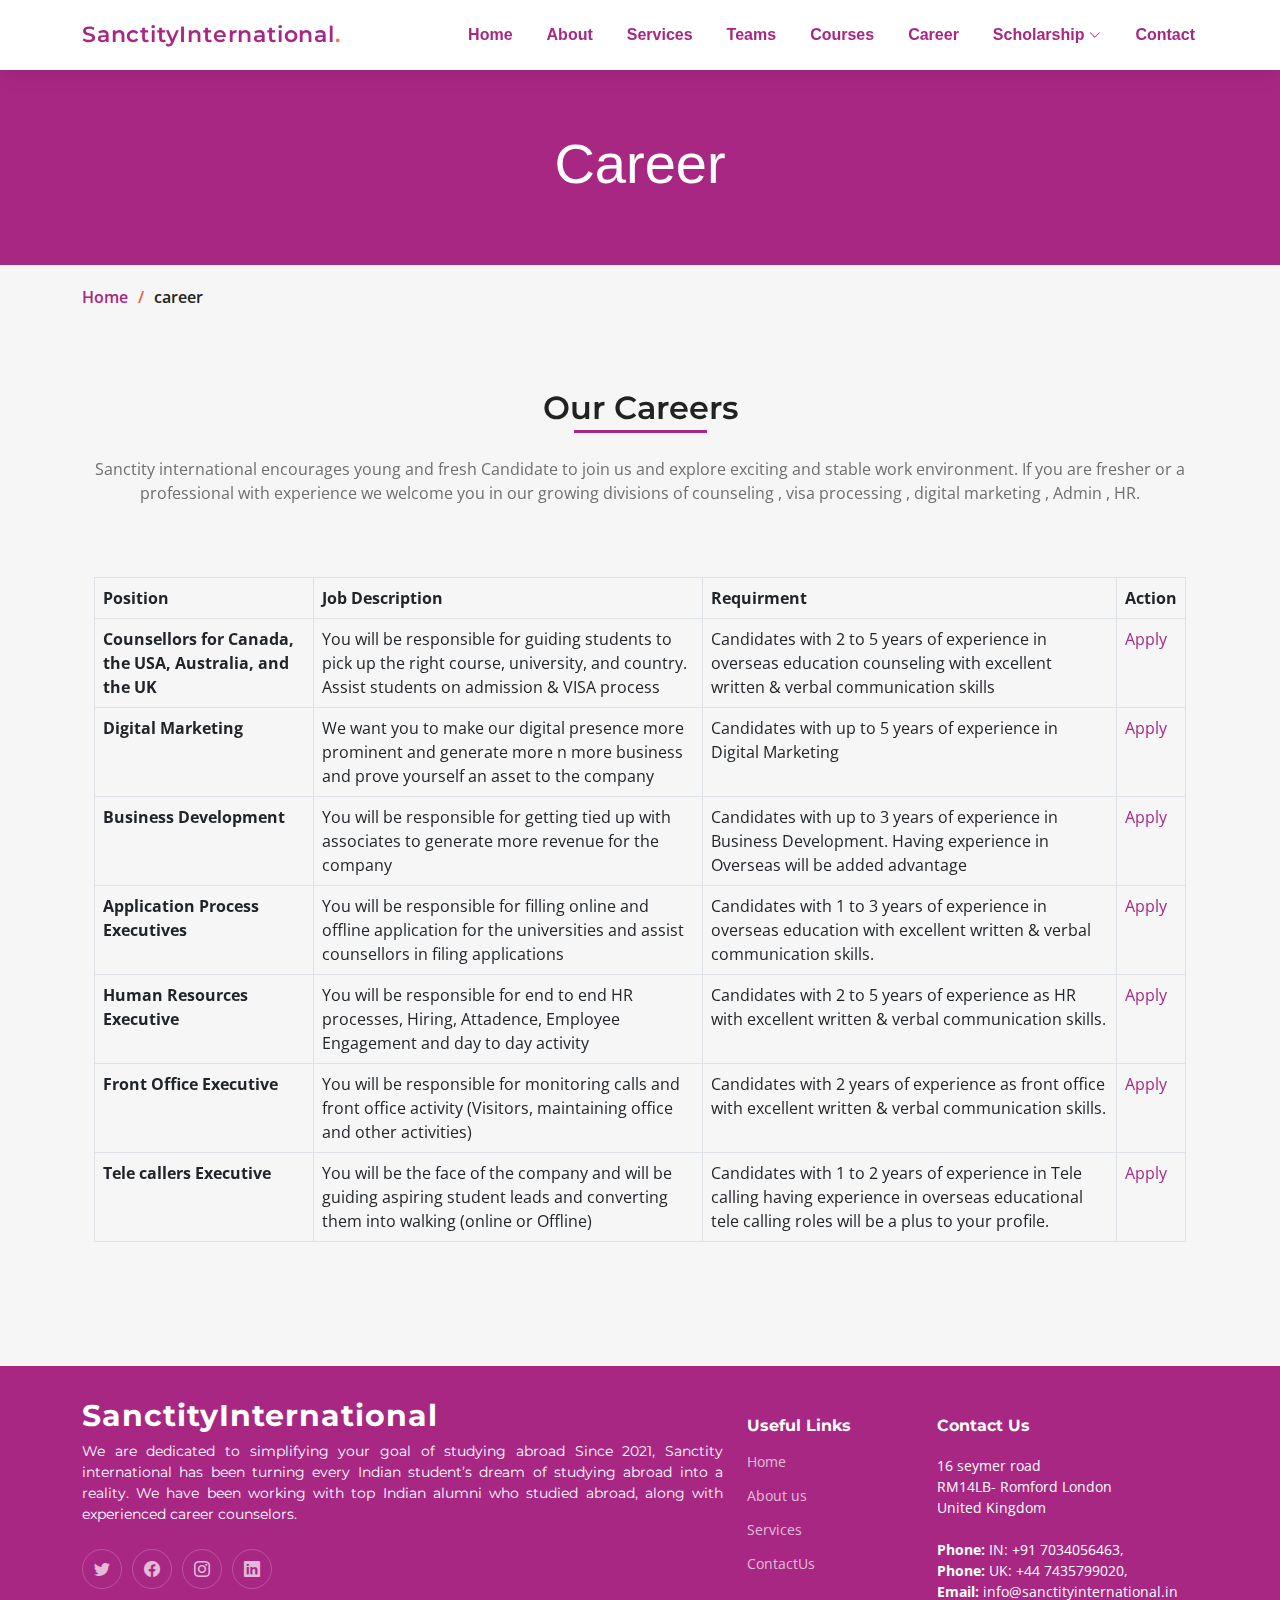
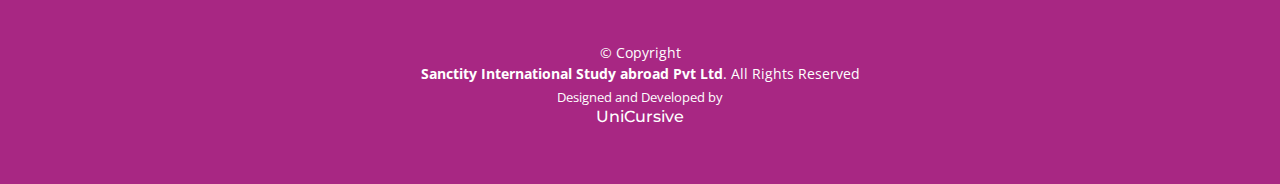
<file: career.html>
<!DOCTYPE html>
<html lang="en">

<head>
  <meta charset="utf-8">
  <meta content="width=device-width, initial-scale=1.0" name="viewport">

  <title>SanctityInternational</title>
  <meta content="" name="description">
  <meta content="" name="keywords">

  <!-- Favicons -->


  <!-- Google Fonts -->
  <link rel="preconnect" href="https://fonts.googleapis.com">
  <link rel="preconnect" href="https://fonts.gstatic.com" crossorigin>
  <link href="https://fonts.googleapis.com/css2?family=Open+Sans:ital,wght@0,300;0,400;0,500;0,600;0,700;1,300;1,400;1,600;1,700&family=Montserrat:ital,wght@0,300;0,400;0,500;0,600;0,700;1,300;1,400;1,500;1,600;1,700&family=Raleway:ital,wght@0,300;0,400;0,500;0,600;0,700;1,300;1,400;1,500;1,600;1,700&display=swap" rel="stylesheet">

  <!-- Vendor CSS Files -->
  <link href="assets/vendor/bootstrap/css/bootstrap.min.css" rel="stylesheet">
  <link href="assets/vendor/bootstrap-icons/bootstrap-icons.css" rel="stylesheet">
  <link href="assets/vendor/aos/aos.css" rel="stylesheet">
  <link href="assets/vendor/glightbox/css/glightbox.min.css" rel="stylesheet">
  <link href="assets/vendor/swiper/swiper-bundle.min.css" rel="stylesheet">

  <!-- Template Main CSS File -->
  <link href="assets/css/main.css" rel="stylesheet">

  <!-- =======================================================
  * Template Name: Impact - v1.1.0
  * Template URL: https://bootstrapmade.com/impact-bootstrap-business-website-template/
  * Author: BootstrapMade.com
  * License: https://bootstrapmade.com/license/
  ======================================================== -->
</head>

<body>

  <header id="header" class="header d-flex align-items-center">

    <div class="container-fluid container-xl d-flex align-items-center justify-content-between">
      <a href="index.html" class="logo d-flex align-items-center">
        <h1>SanctityInternational<span>.</span></h1>
      </a>
      <nav id="navbar" class="navbar">
        <ul>
          <li><a href="index.html#hero">Home</a></li>
          <li><a href="index.html#about">About</a></li>
          <li><a href="index.html#services">Services</a></li>
          <li><a href="index.html#teams">Teams</a></li>
          <li><a href="index.html#courses">Courses</a></li>
          <li><a href="career.html#career">Career</a></li>
          <li class="dropdown"><a href=""><span>Scholarship</span> <i class="bi bi-chevron-down dropdown-indicator"></i></a>
            <ul>
              <li><a href="#">UK</a></li>
               <li><a href="#">Australia</a></li>
               <li><a href="#">Canada</a></li>
            </ul>
          </li>
          <li><a href="index.html#contact">Contact</a></li>
        </ul>
      </nav><!-- .navbar -->

      <i class="mobile-nav-toggle mobile-nav-show bi bi-list"></i>
      <i class="mobile-nav-toggle mobile-nav-hide d-none bi bi-x"></i>
    </div>
  </header>
  <!-- End Header -->

  <main id="main">

    <!-- ======= Breadcrumbs ======= -->
    <div class="breadcrumbs">
      <div class="page-header d-flex align-items-center" style="background-image: url('');">
        <div class="container position-relative">
          <div class="row d-flex justify-content-center">
            <div class="col-lg-6 text-center">
              <h2>Career</h2>
              <!-- <p></p> -->
            </div>
          </div>
        </div>
      </div>
      <nav>
        <div class="container">
          <ol>
            <li><a href="index.html">Home</a></li>
            <li>career</li>
          </ol>
        </div>
      </nav>
    </div><!-- End Breadcrumbs -->
    <section id="career" class="services sections-bg">
        <div class="container" data-aos="fade-up">
          <div class="section-header">
            <h2>Our Careers</h2>
            <p>Sanctity international encourages young and fresh Candidate to join us and explore exciting and stable work environment.
                If you are fresher or a professional with experience we welcome you in our growing divisions of counseling , visa processing , digital marketing , Admin , HR.</p>
          </div>

          
<div class="container table-responsive py-5"> 
    <table class="table table-bordered table-hover">
      <thead class="thead-dark">
        <tr>
          <th scope="col">Position</th>
          <th scope="col">Job Description</th>
          <th scope="col">Requirment</th>
          <th scope="col">Action</th>
        </tr>
      </thead>
      <tbody>
        <tr>
          <th scope="row">Counsellors for Canada, the USA, Australia, and the UK</th>
          <td>You will be responsible for guiding students to pick up the right course, university, and country. Assist students on admission & VISA process </td>
          <td>Candidates with 2 to 5 years of experience in overseas education counseling with excellent written & verbal communication skills</td>
          <td> <a class="cta-btn" href="#">Apply</a></td>
        </tr>
        <tr>
          <th scope="row">Digital Marketing </th>
          <td>We want you to make our digital presence more prominent and generate more n more business and prove yourself an asset to the company </td>
          <td>Candidates with up to 5 years of experience in Digital Marketing</td>
          <td> <a class="cta-btn" href="#">Apply</a></td>
        </tr>
        <tr>
            <th scope="row">Business Development </th>
            <td>You will be responsible for getting tied up with associates to generate more revenue for the company </td>
            <td>Candidates with up to 3 years of experience in Business Development. Having experience in Overseas will be added advantage</td>
            <td> <a class="cta-btn" href="#">Apply</a></td>
          </tr>
        <tr>

          <th scope="row">Application Process Executives </th>
          <td>You will be responsible for filling online and offline application for the universities and assist counsellors in filing applications </td>
          <td>Candidates with 1 to 3 years of experience in overseas education with excellent written & verbal communication skills. </td>
          <td> <a class="cta-btn" href="#">Apply</a></td>
        </tr>
         <tr>
          <th scope="row">Human Resources Executive </th>
          <td>You will be responsible for end to end HR processes, Hiring, Attadence, Employee Engagement and day to day activity</td>
          <td>Candidates with 2 to 5 years of experience as HR with excellent written & verbal communication skills. </td>
          <td> <a class="cta-btn" href="#">Apply</a></td>
        </tr>
        <tr>
          <th scope="row">Front Office Executive </th>
          <td>You will be responsible for monitoring calls and front office activity (Visitors, maintaining office and other activities) </td>
          <td>Candidates with 2 years of experience as front office with excellent written & verbal communication skills. </td>
          <td> <a class="cta-btn" href="#">Apply</a></td>
        </tr>
        <tr>
            <th scope="row">Tele callers Executive </th>
            <td>You will be the face of the company and will be guiding aspiring student leads and converting them into walking (online or Offline) </td>
            <td>Candidates with 1 to 2 years of experience in Tele calling having experience in overseas educational tele calling roles will be a plus to your profile.</td>
            <td> <a class="cta-btn" href="#">Apply</a></td>
          </tr>
      </tbody>
    </table>
    </div>
        </div>
      </section>

  </main><!-- End #main -->

  <!-- ======= Footer ======= -->
  <footer id="footer" class="footer">

    <div class="container">
      <div class="row gy-4">
        <div class="col-lg-7 col-md-12 footer-info">
          <a href="index.html" class="logo d-flex align-items-center">
            <span>SanctityInternational</span>
          </a>
          <p>
            We are dedicated to simplifying your goal of studying abroad Since 2021, Sanctity international 
            has been turning every Indian student’s dream of studying abroad into a reality. We have been working 
            with top Indian alumni who studied abroad, along with experienced career counselors.
          </p>
          <div class="social-links d-flex mt-4">
            <a href="#" class="twitter"><i class="bi bi-twitter"></i></a>
            <a href="https://www.facebook.com/profile.php?id=100086452800144" class="facebook"><i class="bi bi-facebook"></i></a>
            <a href="https://www.instagram.com/sanctity2022/?r=nametag" class="instagram"><i class="bi bi-instagram"></i></a>
            <a href="#" class="linkedin"><i class="bi bi-linkedin"></i></a>
          </div>
        </div>

        <div class="col-lg-2 col-6 footer-links">
          <h4>Useful Links</h4>
          <ul>
            <li><a href="#">Home</a></li>
            <li><a href="#">About us</a></li>
            <li><a href="#">Services</a></li>
            <li><a href="#">ContactUs</a></li>
          </ul>
        </div>

        <div class="col-lg-3 col-md-12 footer-contact text-center text-md-start">
          <h4>Contact Us</h4>
          
            16 seymer road <br>
            RM14LB- Romford London<br>
            United Kingdom <br><br>

            <strong>Phone:</strong> IN: +91 7034056463,</br>
            <strong>Phone:</strong> UK: +44 7435799020,</br>
            <strong>Email:</strong> info@sanctityinternational.in<br>
          </p>

        </div>

      </div>
    </div>

    <div class="container mt-4">
      <div class="copyright">
        &copy; Copyright <br> <strong><span>Sanctity International Study abroad Pvt Ltd</span></strong>. All Rights Reserved
      </div>
      <div class="credits">
        Designed and Developed by <a href="https://unicursive.com/"><h6>UniCursive</h6></a>
      </div>
    </div>

  </footer><!-- End Footer -->
  <a href="#" class="scroll-top d-flex align-items-center justify-content-center"><i class="bi bi-arrow-up-short"></i></a>

  <div id="preloader"></div>

  <!-- Vendor JS Files -->
  <script src="assets/vendor/bootstrap/js/bootstrap.bundle.min.js"></script>
  <script src="assets/vendor/aos/aos.js"></script>
  <script src="assets/vendor/glightbox/js/glightbox.min.js"></script>
  <script src="assets/vendor/purecounter/purecounter_vanilla.js"></script>
  <script src="assets/vendor/swiper/swiper-bundle.min.js"></script>
  <script src="assets/vendor/isotope-layout/isotope.pkgd.min.js"></script>
  <script src="assets/vendor/php-email-form/validate.js"></script>

  <!-- Template Main JS File -->
  <script src="assets/js/main.js"></script>

</body>

</html>
</file>
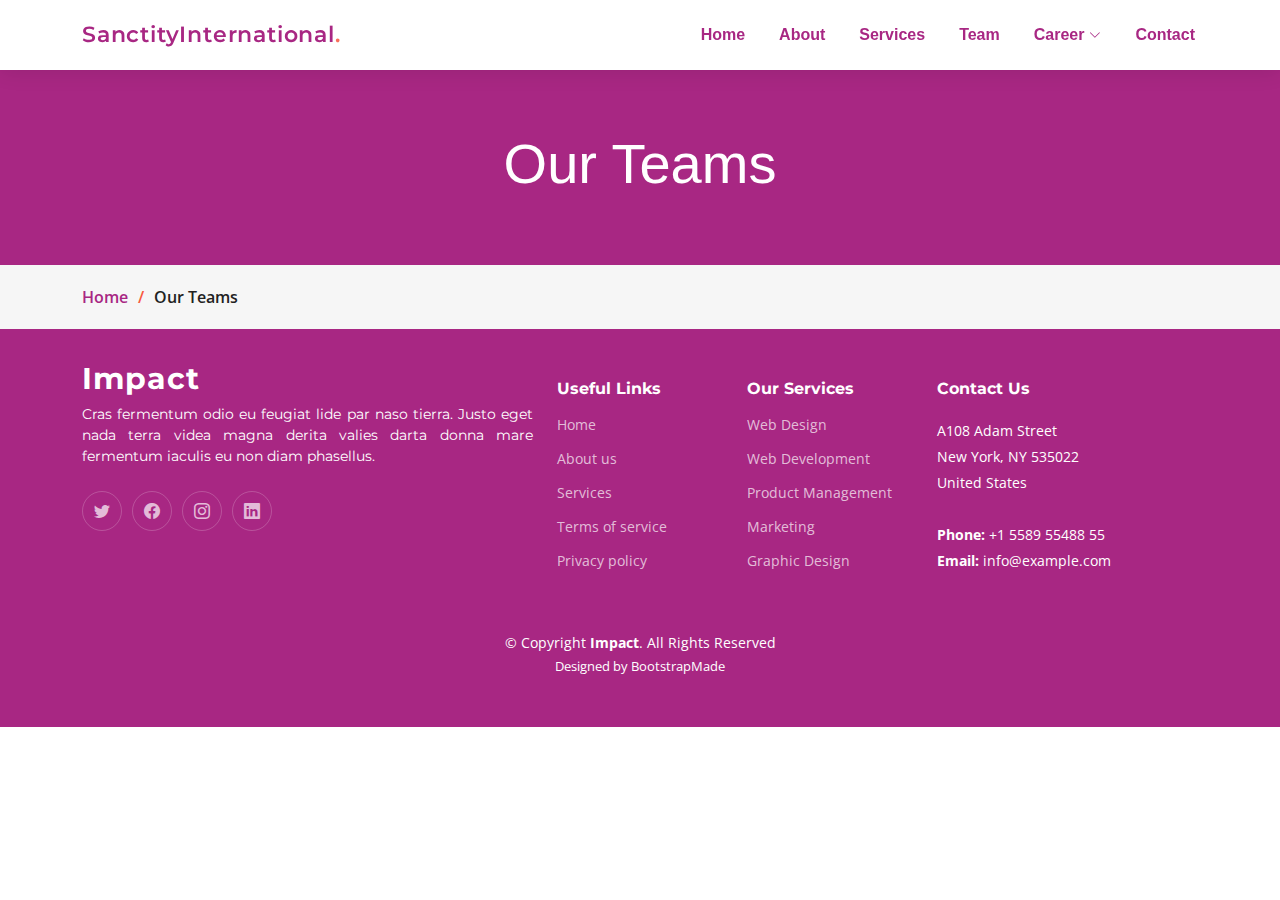
<file: portfolio-details.html>
<!DOCTYPE html>
<html lang="en">

<head>
  <meta charset="utf-8">
  <meta content="width=device-width, initial-scale=1.0" name="viewport">

  <title>Impact Bootstrap Template - Portfolio Details</title>
  <meta content="" name="description">
  <meta content="" name="keywords">

  <!-- Favicons -->
  <link href="assets/img/favicon.png" rel="icon">
  <link href="assets/img/apple-touch-icon.png" rel="apple-touch-icon">

  <!-- Google Fonts -->
  <link rel="preconnect" href="https://fonts.googleapis.com">
  <link rel="preconnect" href="https://fonts.gstatic.com" crossorigin>
  <link href="https://fonts.googleapis.com/css2?family=Open+Sans:ital,wght@0,300;0,400;0,500;0,600;0,700;1,300;1,400;1,600;1,700&family=Montserrat:ital,wght@0,300;0,400;0,500;0,600;0,700;1,300;1,400;1,500;1,600;1,700&family=Raleway:ital,wght@0,300;0,400;0,500;0,600;0,700;1,300;1,400;1,500;1,600;1,700&display=swap" rel="stylesheet">

  <!-- Vendor CSS Files -->
  <link href="assets/vendor/bootstrap/css/bootstrap.min.css" rel="stylesheet">
  <link href="assets/vendor/bootstrap-icons/bootstrap-icons.css" rel="stylesheet">
  <link href="assets/vendor/aos/aos.css" rel="stylesheet">
  <link href="assets/vendor/glightbox/css/glightbox.min.css" rel="stylesheet">
  <link href="assets/vendor/swiper/swiper-bundle.min.css" rel="stylesheet">

  <!-- Template Main CSS File -->
  <link href="assets/css/main.css" rel="stylesheet">

  <!-- =======================================================
  * Template Name: Impact - v1.1.0
  * Template URL: https://bootstrapmade.com/impact-bootstrap-business-website-template/
  * Author: BootstrapMade.com
  * License: https://bootstrapmade.com/license/
  ======================================================== -->
</head>

<body>

  <header id="header" class="header d-flex align-items-center">

    <div class="container-fluid container-xl d-flex align-items-center justify-content-between">
      <a href="index.html" class="logo d-flex align-items-center">
        <h1>SanctityInternational<span>.</span></h1>
      </a>
      <nav id="navbar" class="navbar">
        <ul>
          <li><a href="#hero">Home</a></li>
          <li><a href="#about">About</a></li>
          <li><a href="#services">Services</a></li>
          <li><a href="#teams">Team</a></li>
          <li class="dropdown"><a href="#career"><span>Career</span> <i class="bi bi-chevron-down dropdown-indicator"></i></a>
            <ul>
              <li><a href="#">Scholarship</a></li>
            </ul>
          </li>
          <li><a href="#contact">Contact</a></li>
        </ul>
      </nav><!-- .navbar -->

      <i class="mobile-nav-toggle mobile-nav-show bi bi-list"></i>
      <i class="mobile-nav-toggle mobile-nav-hide d-none bi bi-x"></i>
    </div>
  </header>
  <!-- End Header -->

  <main id="main">

    <!-- ======= Breadcrumbs ======= -->
    <div class="breadcrumbs">
      <div class="page-header d-flex align-items-center" style="background-image: url('');">
        <div class="container position-relative">
          <div class="row d-flex justify-content-center">
            <div class="col-lg-6 text-center">
              <h2>Our Teams</h2>
              <!-- <p></p> -->
            </div>
          </div>
        </div>
      </div>
      <nav>
        <div class="container">
          <ol>
            <li><a href="index.html">Home</a></li>
            <li>Our Teams</li>
          </ol>
        </div>
      </nav>
    </div><!-- End Breadcrumbs -->


  </main><!-- End #main -->

  <!-- ======= Footer ======= -->
  <footer id="footer" class="footer">

    <div class="container">
      <div class="row gy-4">
        <div class="col-lg-5 col-md-12 footer-info">
          <a href="index.html" class="logo d-flex align-items-center">
            <span>Impact</span>
          </a>
          <p>Cras fermentum odio eu feugiat lide par naso tierra. Justo eget nada terra videa magna derita valies darta donna mare fermentum iaculis eu non diam phasellus.</p>
          <div class="social-links d-flex mt-4">
            <a href="#" class="twitter"><i class="bi bi-twitter"></i></a>
            <a href="#" class="facebook"><i class="bi bi-facebook"></i></a>
            <a href="#" class="instagram"><i class="bi bi-instagram"></i></a>
            <a href="#" class="linkedin"><i class="bi bi-linkedin"></i></a>
          </div>
        </div>

        <div class="col-lg-2 col-6 footer-links">
          <h4>Useful Links</h4>
          <ul>
            <li><a href="#">Home</a></li>
            <li><a href="#">About us</a></li>
            <li><a href="#">Services</a></li>
            <li><a href="#">Terms of service</a></li>
            <li><a href="#">Privacy policy</a></li>
          </ul>
        </div>

        <div class="col-lg-2 col-6 footer-links">
          <h4>Our Services</h4>
          <ul>
            <li><a href="#">Web Design</a></li>
            <li><a href="#">Web Development</a></li>
            <li><a href="#">Product Management</a></li>
            <li><a href="#">Marketing</a></li>
            <li><a href="#">Graphic Design</a></li>
          </ul>
        </div>

        <div class="col-lg-3 col-md-12 footer-contact text-center text-md-start">
          <h4>Contact Us</h4>
          <p>
            A108 Adam Street <br>
            New York, NY 535022<br>
            United States <br><br>
            <strong>Phone:</strong> +1 5589 55488 55<br>
            <strong>Email:</strong> info@example.com<br>
          </p>

        </div>

      </div>
    </div>

    <div class="container mt-4">
      <div class="copyright">
        &copy; Copyright <strong><span>Impact</span></strong>. All Rights Reserved
      </div>
      <div class="credits">
        <!-- All the links in the footer should remain intact. -->
        <!-- You can delete the links only if you purchased the pro version. -->
        <!-- Licensing information: https://bootstrapmade.com/license/ -->
        <!-- Purchase the pro version with working PHP/AJAX contact form: https://bootstrapmade.com/impact-bootstrap-business-website-template/ -->
        Designed by <a href="https://bootstrapmade.com/">BootstrapMade</a>
      </div>
    </div>

  </footer><!-- End Footer -->
  <!-- End Footer -->

  <a href="#" class="scroll-top d-flex align-items-center justify-content-center"><i class="bi bi-arrow-up-short"></i></a>

  <div id="preloader"></div>

  <!-- Vendor JS Files -->
  <script src="assets/vendor/bootstrap/js/bootstrap.bundle.min.js"></script>
  <script src="assets/vendor/aos/aos.js"></script>
  <script src="assets/vendor/glightbox/js/glightbox.min.js"></script>
  <script src="assets/vendor/purecounter/purecounter_vanilla.js"></script>
  <script src="assets/vendor/swiper/swiper-bundle.min.js"></script>
  <script src="assets/vendor/isotope-layout/isotope.pkgd.min.js"></script>
  <script src="assets/vendor/php-email-form/validate.js"></script>

  <!-- Template Main JS File -->
  <script src="assets/js/main.js"></script>

</body>

</html>
</file>
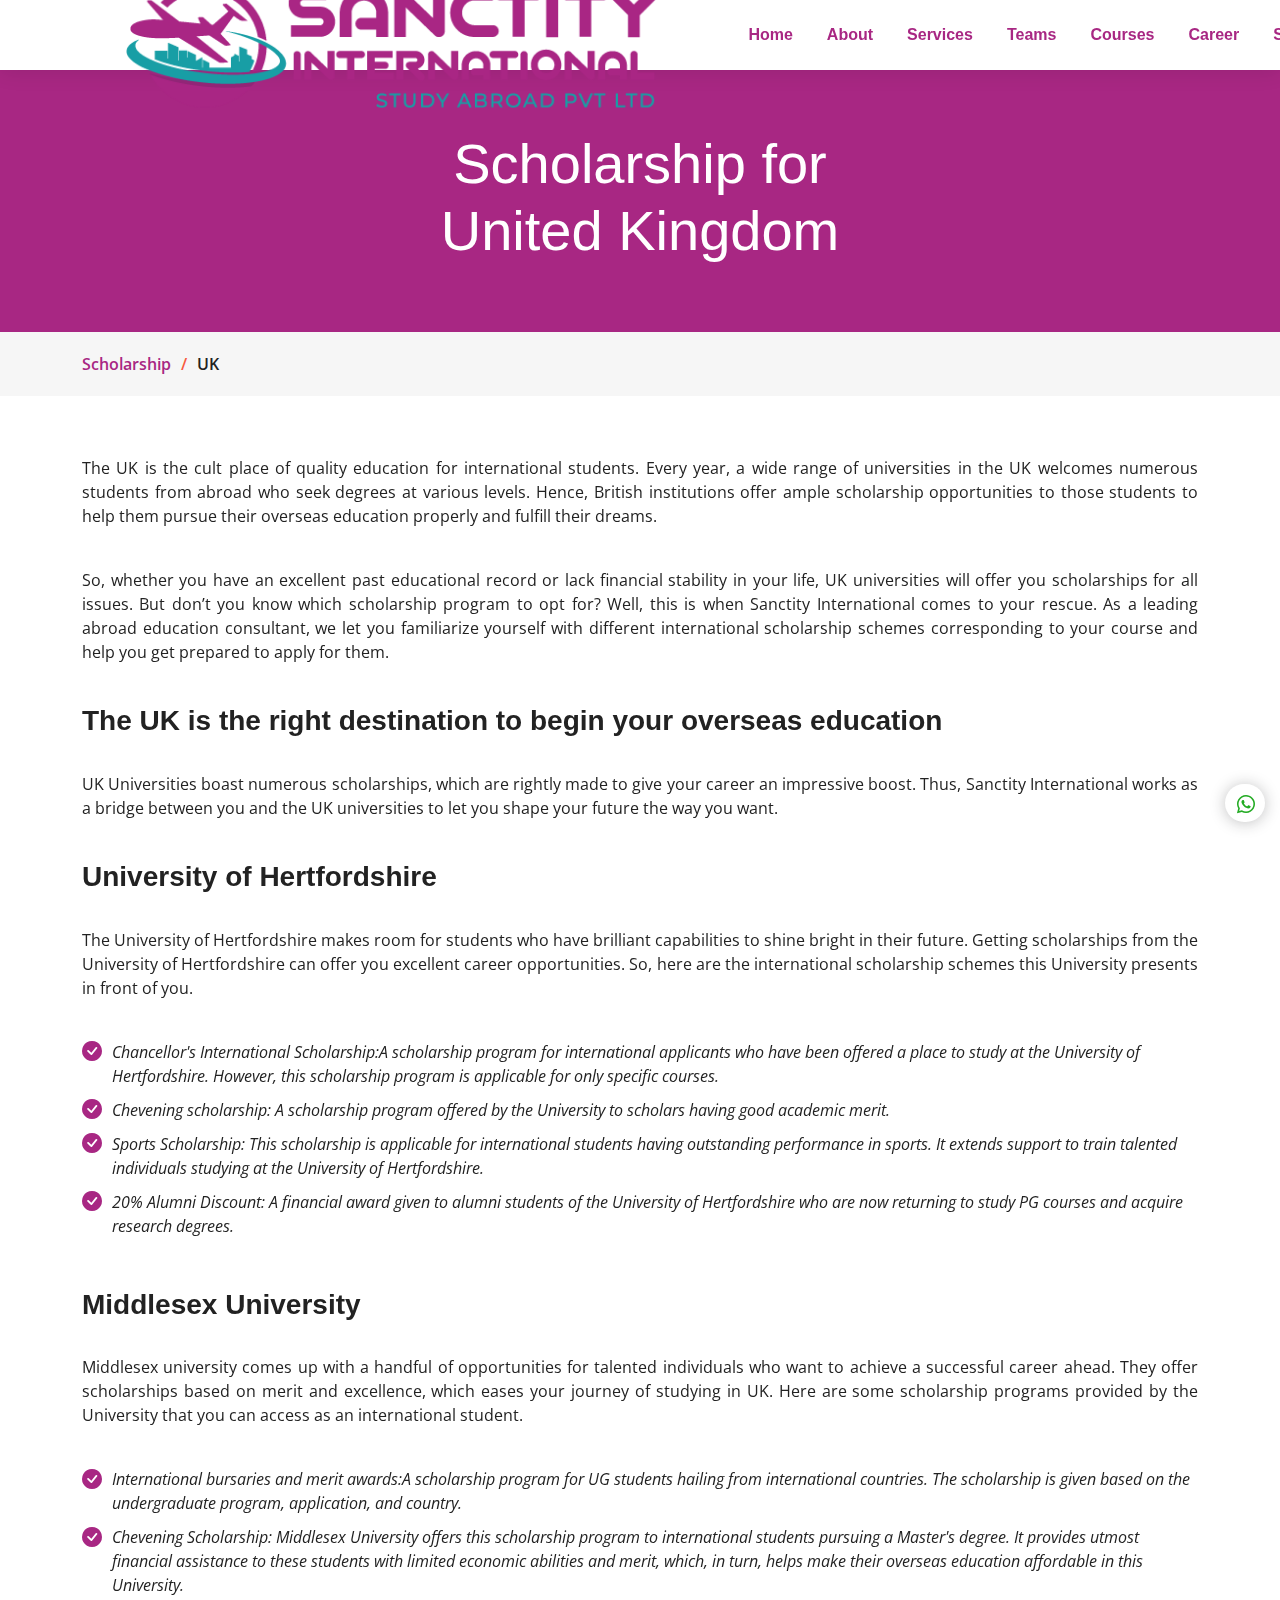
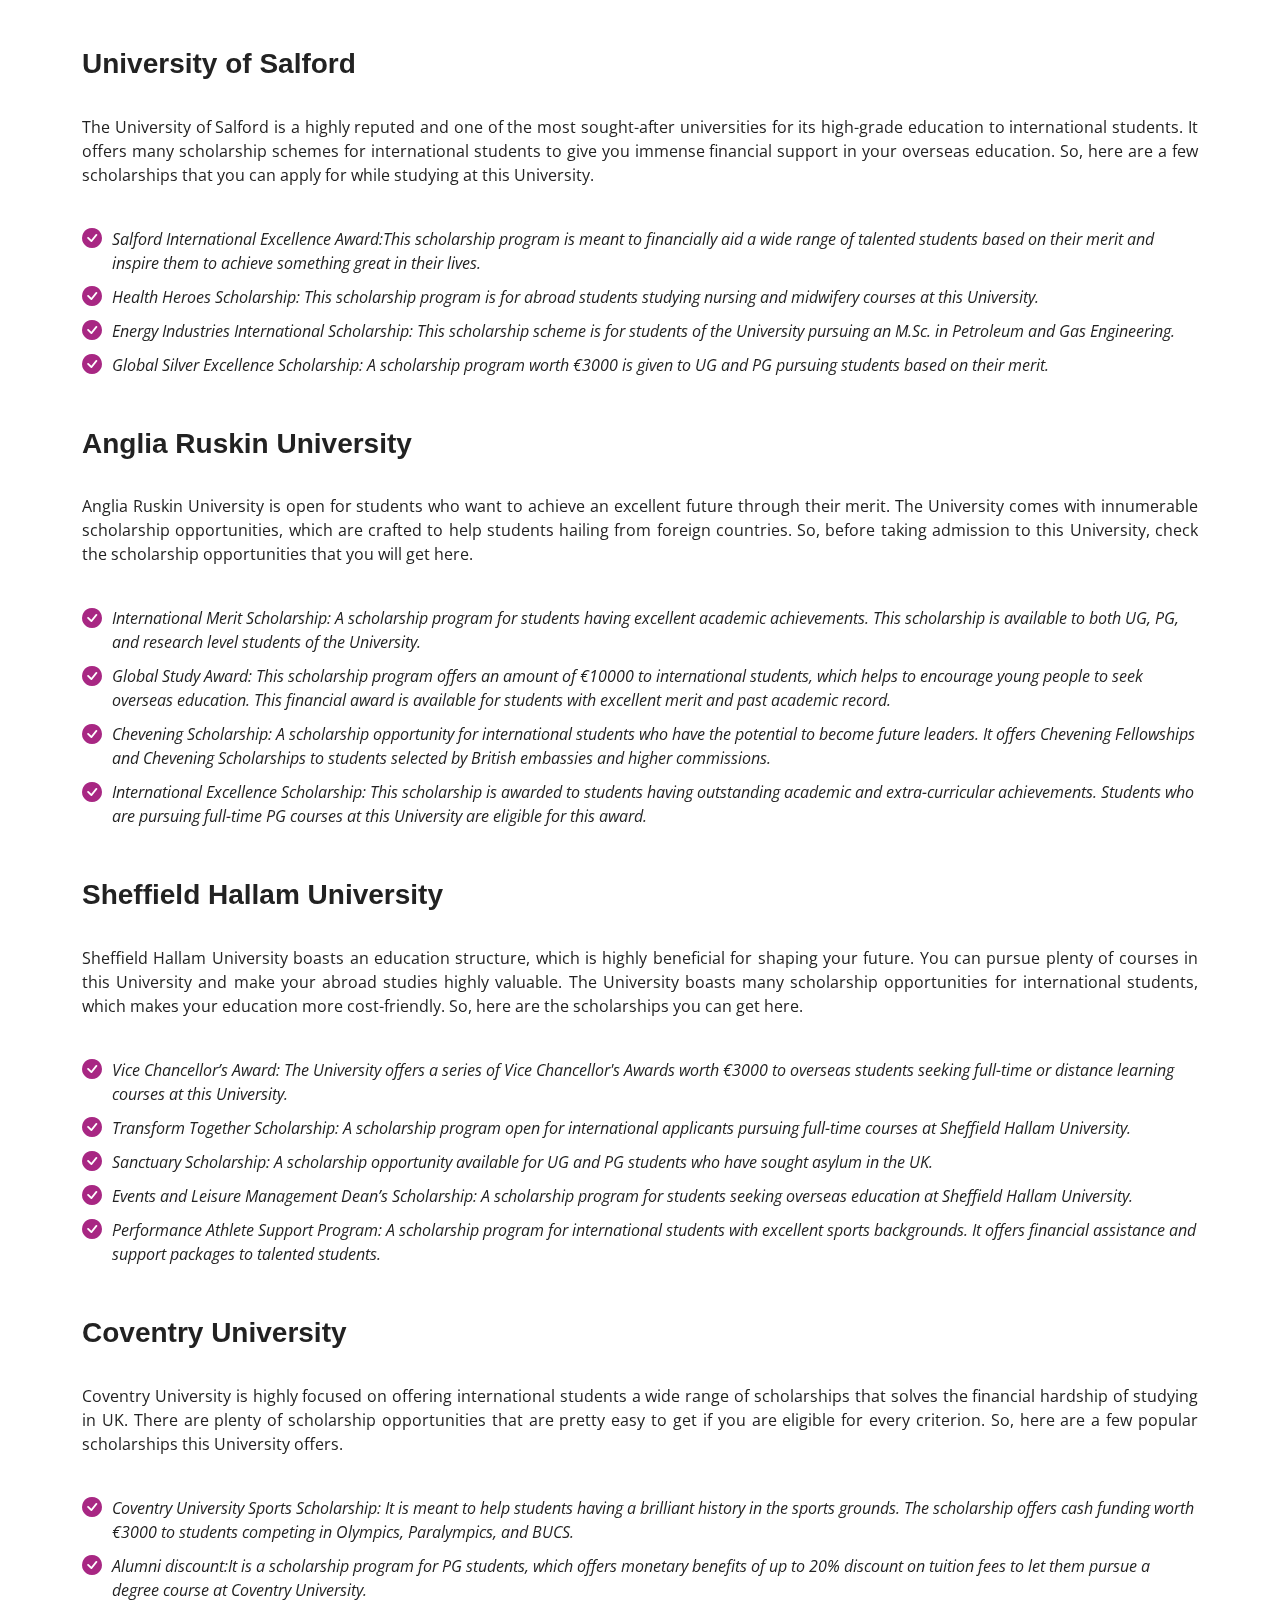
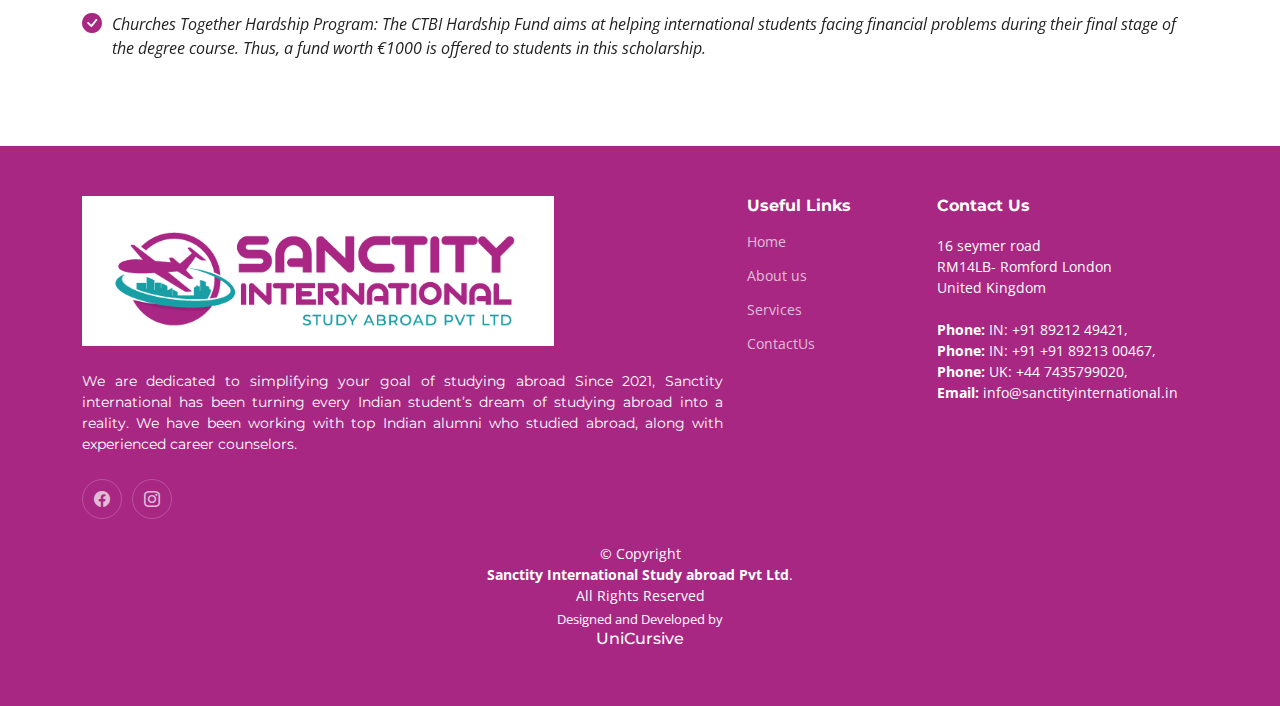
<file: ScholarshipUK.html>
<!DOCTYPE html>
<html lang="en">

<head>
  <meta charset="utf-8">
  <meta content="width=device-width, initial-scale=1.0" name="viewport">

  <title>SanctityInternational</title>
  <meta content="SanctityInternational,Sanctity International has been turning every Indian student’s 
  dream of studying abroad into a reality. Sanctity International Study abroad Pvt Ltd" name="description">

  <meta content="SanctityInternational,SanctityInternational Study abroad Pvt Ltd,SanctityInternationalStudyabroadPvtLtd" name="keywords">


  <!-- Favicons -->


  <!-- Google Fonts -->
  <link rel="preconnect" href="https://fonts.googleapis.com">
  <link rel="preconnect" href="https://fonts.gstatic.com" crossorigin>
  <link href="https://fonts.googleapis.com/css2?family=Open+Sans:ital,wght@0,300;0,400;0,500;0,600;0,700;1,300;1,400;1,600;1,700&family=Montserrat:ital,wght@0,300;0,400;0,500;0,600;0,700;1,300;1,400;1,500;1,600;1,700&family=Raleway:ital,wght@0,300;0,400;0,500;0,600;0,700;1,300;1,400;1,500;1,600;1,700&display=swap" rel="stylesheet">

  <!-- Vendor CSS Files -->
  <link href="assets/vendor/bootstrap/css/bootstrap.min.css" rel="stylesheet">
  <link href="assets/vendor/bootstrap-icons/bootstrap-icons.css" rel="stylesheet">
  <link href="assets/vendor/aos/aos.css" rel="stylesheet">
  <link href="assets/vendor/glightbox/css/glightbox.min.css" rel="stylesheet">
  <link href="assets/vendor/swiper/swiper-bundle.min.css" rel="stylesheet">
    <!--Jquery-->
<script src="https://cdnjs.cloudflare.com/ajax/libs/jquery/3.4.1/jquery.min.js" integrity="sha256-CSXorXvZcTkaix6Yvo6HppcZGetbYMGWSFlBw8HfCJo=" crossorigin="anonymous"></script>
<!--Floating WhatsApp css-->
<link rel="stylesheet" href="https://rawcdn.githack.com/rafaelbotazini/floating-whatsapp/3d18b26d5c7d430a1ab0b664f8ca6b69014aed68/floating-wpp.min.css">
<!--Floating WhatsApp javascript-->
<script type="text/javascript" src="https://rawcdn.githack.com/rafaelbotazini/floating-whatsapp/3d18b26d5c7d430a1ab0b664f8ca6b69014aed68/floating-wpp.min.js"></script>  

  <!-- Template Main CSS File -->
  <link href="assets/css/main.css" rel="stylesheet">

</head>

<body>

  <header id="header" class="header d-flex align-items-center">

    <div class="container-fluid container-xl d-flex align-items-center justify-content-between">
      <a href="index.html" class="logo d-flex align-items-center">
        <img class="logoImg" src="assets/img/Logo/logo1.png">
      </a>
      <nav id="navbar" class="navbar">
        <ul>
          <h3 class="header-menu" >Menu</h3>
          <li ><a href="index.html#hero">Home</a></li>
          
          <li ><a class="line" href="index.html#about">About</a></li>
         
          <li ><a class="line" href="index.html#services">Services</a></li>
          
          <li><a class="line" href="index.html#teams">Teams</a></li>
        
          <li ><a class="line" href="index.html#courses">Courses</a></li>
          
          <li ><a class="line" href="career.html">Career</a></li>
         
          <li class="dropdown"><a class="line" href="ScholarshipUK.html"><span>Scholarship</span> <i class="bi bi-chevron-down dropdown-indicator"></i></a>
            <ul>
              <li><a href="ScholarshipUK.html">UK</a></li>
               <!-- <li><a href="#">Australia</a></li>
               <li><a href="#">Canada</a></li> -->
            </ul>
          </li>
   
          <li><a class="line" href="index.html#contact">Contact</a></li>
        </ul>
      </nav><!-- .navbar -->

      <i class="mobile-nav-toggle mobile-nav-show bi bi-list navClose"></i>
      <i class="mobile-nav-toggle mobile-nav-hide d-none bi bi-x"></i>
    </div>
  </header>
  <!-- End Header -->

  <main id="main">

    <!-- ======= Breadcrumbs ======= -->
    <div class="breadcrumbs">
      <div class="page-header d-flex align-items-center" style="background-image: url('');">
        <div class="container position-relative">
          <div class="row d-flex justify-content-center">
            <div class="col-lg-6 text-center">
              <h2>Scholarship for United Kingdom</h2>
              <!-- <p></p> -->
            </div>
          </div>
        </div>
      </div>
      <nav>
        <div class="container">
          <ol>
            <li><a href="ScholarshipUK.html">Scholarship</a></li>
            <li>UK</li>
          </ol>
        </div>
      </nav>
    </div>

      <!-- ======= About Us Section ======= -->
    <section id="scholarship" class="about">
      <div class="container" data-aos="fade-up">
        <div class="row gy-4">
          <p>
            The UK is the cult place of quality education for international students. Every year, a wide range of universities in the UK welcomes numerous students from abroad who seek degrees at various levels. Hence, British institutions offer ample scholarship opportunities to those students to help them pursue their overseas education properly and fulfill their dreams.
          </p>
          <P>
            So, whether you have an excellent past educational record or lack financial stability in your life, UK universities will offer you scholarships for all issues. But don’t you know which scholarship program to opt for? Well, this is when Sanctity International comes to your rescue. As a leading abroad education consultant, we let you familiarize yourself with different international scholarship schemes corresponding to your course and help you get prepared to apply for them.
          </P>
          <H3>The UK is the right destination to begin your overseas education</H3>
          <P>
            UK Universities boast numerous scholarships, which are rightly made to give your career an impressive boost. Thus, Sanctity International works as a bridge between you and the UK universities to let you shape your future the way you want.
          </P>

          <!-- London South Bank University -->
          <!-- <H3>London South Bank University</H3>
          <P>
            London South Bank University offers an extensive range of scholarship schemes for international students. Its scholarship programs include adequate financial funding and ample career opportunities for students of all disciplines. So, here are a few well-known scholarships offered by the University.
          </P>
          <div class="col-lg">
            <div class="content ps-0 ps-lg">
              <ul class="fst-italic">
                <li><i class="bi bi-check-circle-fill"></i> 
                  Sports scholarships:An Elite Sports Programme, run by the Academy of Sport, supports talented individuals. Hence, they offer scholarship funding worth €3000 to all international students participating and performing well in sports like basketball.
                </li>
                <li><i class="bi bi-check-circle-fill"></i> 
                  Lawrence Burrows Educational Trust Fund: It is another progressive initiative taken by the London South Bank University. It offers funds worth €30000 to students participating in full-time undergraduate courses at the said University.
                </li>
                <li><i class="bi bi-check-circle-fill"></i> 
                  Chancerygate Foundation Bursary:An international scholarship program for abroad students belonging to minority backgrounds.
                </li>
              </ul>
            </div>
          </div> -->
          
          <!-- University of Central Lancashire -->
          <!-- <H3>University of Central Lancashire</H3>
          <P>
            The University of Central Lancashire every year welcomes a large number of students from all over the world. Besides, the study infrastructure of the University perfectly meets the demand of the overseas students. So, here are the scholarships that this University offers to its international students
          </P>
          <div class="col-lg">
            <div class="content ps-0 ps-lg">
              <ul class="fst-italic">
                <li><i class="bi bi-check-circle-fill"></i> 
                  Erasmus Mundus Scholarship:An International bursary worth €1000 is offered to international students per year. It is a helpful initiative for those students having enrolled with UCLan to pursue degrees.
                </li>
                <li><i class="bi bi-check-circle-fill"></i> 
                  Excellence Scholarships: A scholarship worth €3000 for students who have achieved outstanding marks in their previous educational centers. Students who are pursuing UG and PG degrees are eligible for this scholarship.
                </li>
                <li><i class="bi bi-check-circle-fill"></i> 
                  Merit Scholarship €2000:This scholarship is for international students who have achieved good grades before entering UCL. This scholarship is helpful for UG and PG students.
                </li>
              </ul>
            </div>
          </div> -->


          <!-- University of Hertfordshire -->
          <H3>University of Hertfordshire</H3>
          <P>
            The University of Hertfordshire makes room for students who have brilliant capabilities to shine bright in their future. Getting scholarships from the University of Hertfordshire can offer you excellent career opportunities. So, here are the international scholarship schemes this University presents in front of you.
          </P>
          <div class="col-lg">
            <div class="content ps-0 ps-lg">
              <ul class="fst-italic">
                <li><i class="bi bi-check-circle-fill"></i> 
                  Chancellor's International Scholarship:A scholarship program for international applicants who have been offered a place to study at the University of Hertfordshire. However, this scholarship program is applicable for only specific courses.
                </li>
                <li><i class="bi bi-check-circle-fill"></i> 
                  Chevening scholarship: A scholarship program offered by the University to scholars having good academic merit.
               </li>
                <li><i class="bi bi-check-circle-fill"></i> 
                  Sports Scholarship: This scholarship is applicable for international students having outstanding performance in sports. It extends support to train talented individuals studying at the University of Hertfordshire.
                </li>
                <li><i class="bi bi-check-circle-fill"></i> 
                  20% Alumni Discount: A financial award given to alumni students of the University of Hertfordshire who are now returning to study PG courses and acquire research degrees.
                </li>
              </ul>
            </div>
          </div>

          <H3>Middlesex University</H3>
          <P>
            Middlesex university comes up with a handful of opportunities for talented individuals who want to achieve a successful career ahead. They offer scholarships based on merit and excellence, which eases your journey of studying in UK. Here are some scholarship programs provided by the University that you can access as an international student.
          </P>
          <div class="col-lg">
            <div class="content ps-0 ps-lg">
              <ul class="fst-italic">
                <li><i class="bi bi-check-circle-fill"></i> 
                  International bursaries and merit awards:A scholarship program for UG students hailing from international countries. The scholarship is given based on the undergraduate program, application, and country.
                </li>
                <li><i class="bi bi-check-circle-fill"></i> 
                  Chevening Scholarship: Middlesex University offers this scholarship program to international students pursuing a Master's degree. It provides utmost financial assistance to these students with limited economic abilities and merit, which, in turn, helps make their overseas education affordable in this University.
               </li>
              </ul>
            </div>
          </div>

          <H3>University of Salford</H3>
          <P>
            The University of Salford is a highly reputed and one of the most sought-after universities for its high-grade education to international students. It offers many scholarship schemes for international students to give you immense financial support in your overseas education. So, here are a few scholarships that you can apply for while studying at this University.
          </P>
          <div class="col-lg">
            <div class="content ps-0 ps-lg">
              <ul class="fst-italic">
                <li><i class="bi bi-check-circle-fill"></i> 
                  Salford International Excellence Award:This scholarship program is meant to financially aid a wide range of talented students based on their merit and inspire them to achieve something great in their lives.
                </li>
                <li><i class="bi bi-check-circle-fill"></i> 
                  Health Heroes Scholarship: This scholarship program is for abroad students studying nursing and midwifery courses at this University.
               </li>
                <li><i class="bi bi-check-circle-fill"></i> 
                  Energy Industries International Scholarship: This scholarship scheme is for students of the University pursuing an M.Sc. in Petroleum and Gas Engineering.
                </li>
                <li><i class="bi bi-check-circle-fill"></i> 
                  Global Silver Excellence Scholarship: A scholarship program worth €3000 is given to UG and PG pursuing students based on their merit.
                </li>
              </ul>
            </div>
          </div>

          <H3>Anglia Ruskin University</H3>
          <P>Anglia Ruskin University is open for students who want to achieve an excellent future through their merit. The University comes with innumerable scholarship opportunities, which are crafted to help students hailing from foreign countries. So, before taking admission to this University, check the scholarship opportunities that you will get here.</P>
          <div class="col-lg">
            <div class="content ps-0 ps-lg">
              <ul class="fst-italic">
                <li><i class="bi bi-check-circle-fill"></i> 
                  International Merit Scholarship: A scholarship program for students having excellent academic achievements. This scholarship is available to both UG, PG, and research level students of the University.
                </li>
                <li><i class="bi bi-check-circle-fill"></i> 
                  Global Study Award: This scholarship program offers an amount of €10000 to international students, which helps to encourage young people to seek overseas education. This financial award is available for students with excellent merit and past academic record.
               </li>
                <li><i class="bi bi-check-circle-fill"></i> 
                  Chevening Scholarship: A scholarship opportunity for international students who have the potential to become future leaders. It offers Chevening Fellowships and Chevening Scholarships to students selected by British embassies and higher commissions.
                </li>
                <li><i class="bi bi-check-circle-fill"></i> 
                  International Excellence Scholarship: This scholarship is awarded to students having outstanding academic and extra-curricular achievements. Students who are pursuing full-time PG courses at this University are eligible for this award.
                </li>
              </ul>
            </div>
          </div>

          <H3>Sheffield Hallam University</H3>
          <P>Sheffield Hallam University boasts an education structure, which is highly beneficial for shaping your future. You can pursue plenty of courses in this University and make your abroad studies highly valuable. The University boasts many scholarship opportunities for international students, which makes your education more cost-friendly. So, here are the scholarships you can get here.</P>
          <div class="col-lg">
            <div class="content ps-0 ps-lg">
              <ul class="fst-italic">
                <li><i class="bi bi-check-circle-fill"></i> 
                  Vice Chancellor’s Award: The University offers a series of Vice Chancellor's Awards worth €3000 to overseas students seeking full-time or distance learning courses at this University.
                </li>
                <li><i class="bi bi-check-circle-fill"></i> 
                  Transform Together Scholarship: A scholarship program open for international applicants pursuing full-time courses at Sheffield Hallam University.
               </li>
                <li><i class="bi bi-check-circle-fill"></i> 
                  Sanctuary Scholarship: A scholarship opportunity available for UG and PG students who have sought asylum in the UK.
                </li>
                <li><i class="bi bi-check-circle-fill"></i> 
                  Events and Leisure Management Dean’s Scholarship: A scholarship program for students seeking overseas education at Sheffield Hallam University.
                </li>
                <li><i class="bi bi-check-circle-fill"></i> 
                  Performance Athlete Support Program: A scholarship program for international students with excellent sports backgrounds. It offers financial assistance and support packages to talented students.
                </li>
              </ul>
            </div>
          </div>


          <H3>Coventry University</H3>
          <P>Coventry University is highly focused on offering international students a wide range of scholarships that solves the financial hardship of studying in UK. There are plenty of scholarship opportunities that are pretty easy to get if you are eligible for every criterion. So, here are a few popular scholarships this University offers.</P>
          <div class="col-lg">
            <div class="content ps-0 ps-lg">
              <ul class="fst-italic">
                <li><i class="bi bi-check-circle-fill"></i> 
                  Coventry University Sports Scholarship: It is meant to help students having a brilliant history in the sports grounds. The scholarship offers cash funding worth €3000 to students competing in Olympics, Paralympics, and BUCS.
                </li>
                <li><i class="bi bi-check-circle-fill"></i> 
                  Alumni discount:It is a scholarship program for PG students, which offers monetary benefits of up to 20% discount on tuition fees to let them pursue a degree course at Coventry University.
               </li>
                <li><i class="bi bi-check-circle-fill"></i> 
                  Churches Together Hardship Program: The CTBI Hardship Fund aims at helping international students facing financial problems during their final stage of the degree course. Thus, a fund worth €1000 is offered to students in this scholarship.
                </li>
              </ul>
            </div>
          </div>

          <!-- <H3></H3>
          <P></P>
          <div class="col-lg">
            <div class="content ps-0 ps-lg">
              <ul class="fst-italic">
                <li><i class="bi bi-check-circle-fill"></i> 
                </li>
                <li><i class="bi bi-check-circle-fill"></i> 
               </li>
                <li><i class="bi bi-check-circle-fill"></i> 
                </li>
                <li><i class="bi bi-check-circle-fill"></i> 
                </li>
              </ul>
            </div>
          </div> -->
        </div>

      </div>
    </section>

  </main><!-- End #main -->

  <!-- ======= Footer ======= -->
  <footer id="footer" class="footer">

    <div class="container">
      <div class="row gy-4">
        <div class="col-lg-7 col-md-12 footer-info">
          <a href="index.html" class="logo d-flex align-items-center">
            <!-- <span>SanctityInternational</span> -->
            <img class="footerlogoImg" src="assets/img/Logo/logo1.png">
          </a>
          <p>
            We are dedicated to simplifying your goal of studying abroad Since 2021, Sanctity international 
            has been turning every Indian student’s dream of studying abroad into a reality. We have been working 
            with top Indian alumni who studied abroad, along with experienced career counselors.
          </p>
          <div class="social-links d-flex mt-4">
            <!-- <a href="#" class="twitter"><i class="bi bi-twitter"></i></a> -->
            <a href="https://www.facebook.com/profile.php?id=100086452800144" class="facebook"><i class="bi bi-facebook"></i></a>
            <a href="https://www.instagram.com/sanctity2022/?r=nametag" class="instagram"><i class="bi bi-instagram"></i></a>
            <!-- <a href="#" class="linkedin"><i class="bi bi-linkedin"></i></a> -->
          </div>
        </div>

        <div class="col-lg-2 col-6 footer-links">
          <h4>Useful Links</h4>
          <ul>
            <li><a href="index.html#hero">Home</a></li>
            <li><a href="index.html#about">About us</a></li>
            <li><a href="index.html#services">Services</a></li>
            <li><a href="index.html#contact">ContactUs</a></li>
          </ul>
        </div>

        <div class="col-lg-3 col-md-12 footer-contact text-center text-md-start">
          <h4>Contact Us</h4>
          
            16 seymer road <br>
            RM14LB- Romford London<br>
            United Kingdom <br><br>

            <strong>Phone:</strong> IN: +91 89212 49421,</br>
            <strong>Phone:</strong> IN: +91 +91 89213 00467,</br>
            <strong>Phone:</strong> UK: +44 7435799020,</br>
            <strong>Email:</strong> info@sanctityinternational.in<br>
          </p>

        </div>

      </div>
    </div>

    <div class="container mt-4">
      <div class="copyright">
        &copy; Copyright <br> <strong><span>Sanctity International Study abroad Pvt Ltd</span></strong>.<br> All Rights Reserved
      </div>
      <div class="credits">
        Designed and Developed by <a href="https://unicursive.com/"><h6>UniCursive</h6></a>
      </div>
    </div>

  </footer><!-- End Footer -->
  <a id='send-it' class='blantershow-chat d-flex align-items-center justify-content-center' href='javascript:void'  title='Show Chat'><i class="bi bi-whatsapp"></i></a>
  <a href="#" class="scroll-top d-flex align-items-center justify-content-center"><i class="bi bi-arrow-up-short"></i></a>

  <div id="preloader"></div>
  <script>
    /* Whatsapp Chat Widget by www.bloggermix.com */
 $(document).on("click", "#send-it", function() {
   var a = "Hi";
   if ("" != a) {
     var b = $("#get-number").text(),
       c = "Hi",
       d = "https://web.whatsapp.com/send",
       e = b,
       f = "&text=" + c;
     if (
       /Android|webOS|iPhone|iPad|iPod|BlackBerry|IEMobile|Opera Mini/i.test(
         navigator.userAgent
       )
     )
       var d = "whatsapp://send";
     var g = d + "?phone=+918921249421" + e + f;
     window.open(g, "_blank");
   }
 }),
   $(document).on("click", ".informasi", function() {
     (document.getElementById("get-number").innerHTML = $(this)
       .children(".my-number")
       .text()),
       $(".start-chat,.get-new")
         .addClass("show")
         .removeClass("hide"),
       $(".home-chat,.head-home")
         .addClass("hide")
         .removeClass("show"),
       (document.getElementById("get-nama").innerHTML = $(this)
         .children(".info-chat")
         .children(".chat-nama")
         .text()),
       (document.getElementById("get-label").innerHTML = $(this)
         .children(".info-chat")
         .children(".chat-label")
         .text());
   }),
   $(document).on("click", ".close-chat", function() {
     $("#whatsapp-chat")
       .addClass("hide")
       .removeClass("show");
   }),
   $(document).on("click", ".blantershow-chat", function() {
     $("#whatsapp-chat")
       .addClass("show")
       .removeClass("hide");
   });
 
   </script>

  <!-- Vendor JS Files -->
  <script src="assets/vendor/bootstrap/js/bootstrap.bundle.min.js"></script>
  <script src="assets/vendor/aos/aos.js"></script>
  <script src="assets/vendor/glightbox/js/glightbox.min.js"></script>
  <script src="assets/vendor/purecounter/purecounter_vanilla.js"></script>
  <script src="assets/vendor/swiper/swiper-bundle.min.js"></script>
  <script src="assets/vendor/isotope-layout/isotope.pkgd.min.js"></script>
  <script src="assets/vendor/php-email-form/validate.js"></script>

  <!-- Template Main JS File -->
  <script src="assets/js/main.js"></script>

</body>

</html>
</file>
<file: assets/css/main.css>
/* Fonts */
:root {
  --font-default: "Open Sans", system-ui, -apple-system, "Segoe UI", Roboto, "Helvetica Neue", Arial, "Noto Sans", "Liberation Sans", sans-serif, "Apple Color Emoji", "Segoe UI Emoji", "Segoe UI Symbol", "Noto Color Emoji";
  --font-primary: "Montserrat", sans-serif;
  --font-secondary: "Poppins", sans-serif;
}

/* Colors */
:root {
  --color-default: #222222;
  --color-primary: #a82783;
  --color-secondary: #f85a40;
}

/* Smooth scroll behavior */
:root {
  scroll-behavior: smooth;
}

/*--------------------------------------------------------------
# General
--------------------------------------------------------------*/
body {
  font-family: var(--font-default);
  color: var(--color-default);
}

a {
  color: var(--color-primary);
  text-decoration: none;
}

a:hover {
  color: #00b6a1;
  text-decoration: none;
}

h1,
h2,
h3,
h4,
h5,
h6 {
  font-family: var(--font-primary);
}
p{
  text-align: justify;
}

/*--------------------------------------------------------------
# Sections & Section Header
--------------------------------------------------------------*/
#header{
  background-color: white;
}
.navClose{
  color: #000 !important;
}
.footerlogoImg{
  background-color: white;
}
.header-menu{
  color:white;
  font-size:28px;
  font-weight:600;
  margin-top:-32px;
  padding-bottom:6px;
  padding-left: 16px;
  
}
section {
  padding: 60px 0;
  overflow: hidden;
}

.sections-bg {
  background-color: #f6f6f6;
}

.section-header {
  text-align: center;
  padding-bottom: 24px;
}

.section-header h2 {
  font-size: 32px;
  font-weight: 600;
  margin-bottom: 24px;
  padding-bottom: 5px;
  position: relative;
}

.section-header h2:after {
  content: "";
  position: absolute;
  display: block;
  width: 133px;
  height: 3px;
  background: var(--color-primary);
  left: 0;
  right: 0;
  bottom: 0;
  margin: auto;
}

.section-header p {
  margin-bottom: 0;
  color: #6f6f6f;
  text-align: center;
}


/*--------------------------------------------------------------
# Breadcrumbs
--------------------------------------------------------------*/
.breadcrumbs .page-header {
  padding: 60px 0 60px 0;
  min-height: 20vh;
  position: relative;
  background-color: var(--color-primary);
}

.breadcrumbs .page-header h2 {
  font-size: 56px;
  font-weight: 500;
  color: #fff;
  font-family: var(--font-secondary);
}

.breadcrumbs .page-header p {
  color: rgba(255, 255, 255, 0.8);
}

.breadcrumbs nav {
  background-color: #f6f6f6;
  padding: 20px 0;
}

.breadcrumbs nav ol {
  display: flex;
  flex-wrap: wrap;
  list-style: none;
  margin: 0;
  padding: 0;
  font-size: 16px;
  font-weight: 600;
  color: var(--color-default);
}

.breadcrumbs nav ol a {
  color: var(--color-primary);
  transition: 0.3s;
}

.breadcrumbs nav ol a:hover {
  text-decoration: underline;
}

.breadcrumbs nav ol li+li {
  padding-left: 10px;
}

.breadcrumbs nav ol li+li::before {
  display: inline-block;
  padding-right: 10px;
  color: var(--color-secondary);
  content: "/";
}

/*--------------------------------------------------------------
# Scroll top button
--------------------------------------------------------------*/
.scroll-top {
  position: fixed;
  visibility: hidden;
  opacity: 0;
  right: 15px;
  bottom: -15px;
  z-index: 99999;
  background: var(--color-secondary);
  width: 44px;
  height: 44px;
  border-radius: 50px;
  transition: all 0.4s;
}

.scroll-top i {
  font-size: 24px;
  color: #fff;
  line-height: 0;
}

.scroll-top:hover {
  background: rgba(248, 90, 64, 0.8);
  color: #fff;
}

.scroll-top.active {
  visibility: visible;
  opacity: 1;
  bottom: 15px;
}
/* .whatsapp-area{
  position: fixed;
  visibility: hidden;
  opacity: 0;
  right: 15px;
  bottom: -15px;
} */


/*Whatsapp Chat */

a.blantershow-chat{
  background:linear-gradient(to right top,#6f96f3,#164ed2);
  color:#fff;
  position:fixed;
  z-index:98;
  bottom:78px;
  right:15px;
  font-size:15px;
  padding:10px 20px;
  border-radius:30px;
  box-shadow:0 1px 15px rgba(32,33,36,.28)}
  a.blantershow-chat i{
    transform:scale(1.2);
    margin:0 10px 0 0}
    .header-chat{
      background:linear-gradient(to right top,#6f96f3,#164ed2);
      color:#fff;
      padding:20px
    }
    .header-chat h3{
      margin:0 0 10px
    }
    .header-chat p{
      font-size:14px;
      line-height:1.7;
      margin:0;
    }
    .info-avatar{
      position:relative
    }
    .info-avatar img{
      border-radius:100%;
      width:50px;
      float:left;
      margin:0 10px 0 0
    }
    .info-avatar:before{
      content:'\f232';z-index:1;font-family:"Font Awesome 5 Brands";background:#23ab23;color:#fff;padding:4px 5px;border-radius:100%;position:absolute;top:30px;left:30px}a.informasi{padding:20px;display:block;overflow:hidden;animation-name:showhide;animation-duration:2.5s}a.informasi:hover{background:#f1f1f1}.info-chat span{display:block}#get-label,span.chat-label{font-size:12px;color:#888}#get-nama,span.chat-nama{margin:5px 0 0;font-size:15px;font-weight:700;color:#222}#get-label,#get-nama{color:#fff}span.my-number{display:none}.blanter-msg{color:#444;padding:20px;font-size:12.5px;text-align:center;border-top:1px solid #ddd}textarea#chat-input{border:none;font-family:'Arial',sans-serif;width:100%;height:20px;outline:none;resize:none}
      a#send-it{
        color:#23ab23;
        width:40px;
        font-weight:700;
        padding:8px;
        padding-left: 18px;
        background: white;
        border-radius: 21px;
      }.first-msg{background:#f5f5f5;padding:30px;text-align:center}.first-msg span{background:#e2e2e2;color:#333;font-size:14.2px;line-height:1.7;border-radius:10px;padding:15px 20px;display:inline-block}.start-chat .blanter-msg{display:flex}#get-number{display:none}a.close-chat{position:absolute;top:5px;right:15px;color:#fff;font-size:30px}@keyframes showhide{from{transform:scale(.5);opacity:0}}@keyframes showchat{from{transform:scale(0);opacity:0}}@media screen and (max-width:480px){#whatsapp-chat{width:auto;left:5%;right:5%;font-size:80%}}.hide{display:none;animation-name:showhide;animation-duration:1.5s;transform:scale(1);opacity:1}.show{display:block;animation-name:showhide;animation-duration:1.5s;transform:scale(1);opacity:1}


/*--------------------------------------------------------------
# Preloader
--------------------------------------------------------------*/
#preloader {
  position: fixed;
  inset: 0;
  z-index: 999999;
  overflow: hidden;
  background: #fff;
  transition: all 0.6s ease-out;
}

#preloader:before {
  content: "";
  position: fixed;
  top: calc(50% - 30px);
  left: calc(50% - 30px);
  border: 6px solid #fff;
  border-color: var(--color-primary) transparent var(--color-primary) transparent;
  border-radius: 50%;
  width: 60px;
  height: 60px;
  -webkit-animation: animate-preloader 1.5s linear infinite;
  animation: animate-preloader 1.5s linear infinite;
}

@-webkit-keyframes animate-preloader {
  0% {
    transform: rotate(0deg);
  }

  100% {
    transform: rotate(360deg);
  }
}

@keyframes animate-preloader {
  0% {
    transform: rotate(0deg);
  }

  100% {
    transform: rotate(360deg);
  }
}

/*--------------------------------------------------------------
# Disable aos animation delay on mobile devices
--------------------------------------------------------------*/
@media screen and (max-width: 768px) {
  [data-aos-delay] {
    transition-delay: 0 !important;
  }
}

/*--------------------------------------------------------------
# Header
--------------------------------------------------------------*/
.topbar {
  background: #00796b;
  height: 40px;
  font-size: 14px;
  transition: all 0.5s;
  color: #fff;
  padding: 0;
}

.topbar .contact-info i {
  font-style: normal;
  color: #fff;
  line-height: 0;
}

.topbar .contact-info i a,
.topbar .contact-info i span {
  padding-left: 5px;
  color: #fff;
}

@media (max-width: 575px) {

  .topbar .contact-info i a,
  .topbar .contact-info i span {
    font-size: 13px;
  }
}

.topbar .contact-info i a {
  line-height: 0;
  transition: 0.3s;
}

.topbar .contact-info i a:hover {
  color: #fff;
  text-decoration: underline;
}

.topbar .social-links a {
  color: rgba(255, 255, 255, 0.7);
  line-height: 0;
  transition: 0.3s;
  margin-left: 20px;
}

.topbar .social-links a:hover {
  color: #fff;
}

.header {
  transition: all 0.5s;
  z-index: 997;
  height: 90px;
  background-color: var(--color-primary);
}

.header.sticked {
  position: fixed;
  top: 0;
  right: 0;
  left: 0;
  height: 70px;
  box-shadow: 0px 2px 20px rgba(0, 0, 0, 0.1);
}

.header .logo img {
  max-height: 200px;
  margin-right: 6px;
}

.header .logo h1 {
  font-size: 22px;
  margin: 0;
  font-weight: 600;
  letter-spacing: 0.8px;
  /* color: #fff; */
  font-family: var(--font-primary);
}

.header .logo h1 span {
  color: #f96f59;
}

.sticked-header-offset {
  margin-top: 70px;
}

section {
  scroll-margin-top: 70px;
}

/*--------------------------------------------------------------
# Desktop Navigation
--------------------------------------------------------------*/
@media (min-width: 1280px) {
  .navbar {
    padding: 0;
  }
   .header-menu{
    display: none;
  }

  .navbar ul {
    margin: 0;
    padding: 0;
    display: flex;
    list-style: none;
    align-items: center;
  }

  .navbar li {
    position: relative;
  }

  .navbar>ul>li {
    white-space: nowrap;
    padding: 10px 0 10px 28px;
  }

  .navbar a,
  .navbar a:focus {
    display: flex;
    align-items: center;
    justify-content: space-between;
    padding: 0 3px;
    font-family: var(--font-secondary);
    font-size: 16px;
    font-weight: 600;
    /* color: rgba(255, 255, 255, 0.6); */
    white-space: nowrap;
    transition: 0.3s;
    position: relative;
  }

  .navbar a i,
  .navbar a:focus i {
    font-size: 12px;
    line-height: 0;
    margin-left: 5px;
  }

  .navbar>ul>li>a:before {
    content: "";
    position: absolute;
    width: 100%;
    height: 2px;
    bottom: -6px;
    left: 0;
    background-color: var(--color-secondary);
    visibility: hidden;
    width: 0px;
    transition: all 0.3s ease-in-out 0s;
  }

  .navbar a:hover:before,
  .navbar li:hover>a:before,
  .navbar .active:before {
    visibility: visible;
    width: 100%;
  }

  .navbar a:hover,
  .navbar .active,
  .navbar .active:focus,
  .navbar li:hover>a {
    /* color: #fff; */
  }

  .navbar .dropdown ul {
    display: block;
    position: absolute;
    left: 28px;
    top: calc(100% + 30px);
    margin: 0;
    padding: 10px 0;
    z-index: 99;
    opacity: 0;
    visibility: hidden;
    background: #fff;
    box-shadow: 0px 0px 30px rgba(127, 137, 161, 0.25);
    transition: 0.3s;
    border-radius: 4px;
  }

  .navbar .dropdown ul li {
    text-decoration: underline;
    min-width: 200px;
  }

  .navbar .dropdown ul a {
    padding: 10px 20px;
    font-size: 15px;
    text-transform: none;
    font-weight: 600;
    color: var(--color-primary);
  }

  .navbar .dropdown ul a i {
    font-size: 12px;
  }

  .navbar .dropdown ul a:hover,
  .navbar .dropdown ul .active:hover,
  .navbar .dropdown ul li:hover>a {
    color: var(--color-secondary);
  }

  .navbar .dropdown:hover>ul {
    opacity: 1;
    top: 100%;
    visibility: visible;
  }

  .navbar .dropdown .dropdown ul {
    top: 0;
    left: calc(100% - 30px);
    visibility: hidden;
  }

  .navbar .dropdown .dropdown:hover>ul {
    opacity: 1;
    top: 0;
    left: 100%;
    visibility: visible;
  }
}

@media (min-width: 1280px) and (max-width: 1366px) {
  .navbar .dropdown .dropdown ul {
    left: -90%;
  }

  .navbar .dropdown .dropdown:hover>ul {
    left: -100%;
  }
}

@media (min-width: 1280px) {

  .mobile-nav-show,
  .mobile-nav-hide {
    display: none;
  }
}

/*--------------------------------------------------------------
# Mobile Navigation
--------------------------------------------------------------*/
@media (max-width: 1279px) {
  .navbar {
    position: fixed;
    top: 0;
    right: -100%;
    width: 100%;
    max-width: 400px;
    bottom: 0;
    transition: 0.3s;
    z-index: 9997;
  }

  .navbar ul {
    position: absolute;
    inset: 0;
    padding: 50px 0 10px 0;
    margin: 0;
    background: #8C3886;
    overflow-y: auto;
    transition: 0.3s;
    z-index: 9998;
    
    
  }
  
  /* .navbar li a{
    border-top: 1px solid black;
    } */

  .navbar a,
  .navbar a:focus {
    display: flex;
    align-items: center;
    justify-content: space-between;
    padding: 10px 20px;
    font-family: var(--font-primary);
    font-size: 15px;
    font-weight: 600;
    color: rgba(255, 255, 255, 0.7);
    white-space: nowrap;
    transition: 0.3s;
    border-top: 1px solid black;
  }

  .navbar a i,
  .navbar a:focus i {
    font-size: 12px;
    line-height: 0;
    margin-left: 5px;
  }

  .navbar a:hover,
  .navbar .active,
  .navbar .active:focus,
  .navbar li:hover>a {
    color: #fff;
  }

  .navbar .getstarted,
  .navbar .getstarted:focus {
    background: var(--color-primary);
    padding: 8px 20px;
    border-radius: 4px;
    margin: 15px;
    color: #fff;
  }

  .navbar .getstarted:hover,
  .navbar .getstarted:focus:hover {
    color: #fff;
    background: var(--color-primary);
  }

  .navbar .dropdown ul,
  .navbar .dropdown .dropdown ul {
    position: static;
    display: none;
    padding: 10px 0;
    margin: 10px 20px;
    transition: all 0.5s ease-in-out;
    background-color:#8C3886;
  }

  .navbar .dropdown>.dropdown-active,
  .navbar .dropdown .dropdown>.dropdown-active {
    display: block;
  }

  .mobile-nav-show {
    color: rgba(255, 255, 255, 0.6);
    font-size: 28px;
    cursor: pointer;
    line-height: 0;
    transition: 0.5s;
    z-index: 9999;
    margin-right: 10px;
  }

  .mobile-nav-hide {
    color: #fff;
    font-size: 32px;
    cursor: pointer;
    line-height: 0;
    transition: 0.5s;
    position: fixed;
    right: 20px;
    top: 20px;
    z-index: 9999;
  }

  .mobile-nav-active {
    overflow: hidden;
  }

  .mobile-nav-active .navbar {
    right: 0;
  }

  .mobile-nav-active .navbar:before {
    content: "";
    position: fixed;
    inset: 0;
    background: var(--color-primary);
    z-index: 9996;
  }
}

/*--------------------------------------------------------------
# About Us Section
--------------------------------------------------------------*/
.about h3 {
  font-weight: 700;
  font-size: 28px;
  margin-bottom: 10px;
  font-family: var(--font-secondary);
}

.about .call-us {
  left: 10%;
  right: 10%;
  bottom: 0;
  background-color: #fff;
  box-shadow: 0px 2px 25px rgba(0, 0, 0, 0.08);
  padding: 20px;
  text-align: center;
}

.about .call-us h4 {
  font-size: 24px;
  font-weight: 700;
  margin-bottom: 5px;
}

.about .call-us p {
  font-size: 28px;
  font-weight: 700;
  color: var(--color-primary);
}

.about .content ul {
  list-style: none;
  padding: 0;
}

.about .content ul li {
  padding: 0 0 10px 30px;
  position: relative;
}

.about .content ul i {
  position: absolute;
  font-size: 20px;
  left: 0;
  top: -3px;
  color: var(--color-primary);
}

.about .content p:last-child {
  margin-bottom: 0;
}

.about .play-btn {
  width: 94px;
  height: 94px;
  background: radial-gradient(var(--color-primary) 50%, rgba(0, 131, 116, 0.4) 52%);
  border-radius: 50%;
  display: block;
  position: absolute;
  left: calc(50% - 47px);
  top: calc(50% - 47px);
  overflow: hidden;
}

.about .play-btn:before {
  content: "";
  position: absolute;
  width: 120px;
  height: 120px;
  -webkit-animation-delay: 0s;
  animation-delay: 0s;
  -webkit-animation: pulsate-btn 2s;
  animation: pulsate-btn 2s;
  -webkit-animation-direction: forwards;
  animation-direction: forwards;
  -webkit-animation-iteration-count: infinite;
  animation-iteration-count: infinite;
  -webkit-animation-timing-function: steps;
  animation-timing-function: steps;
  opacity: 1;
  border-radius: 50%;
  border: 5px solid rgba(0, 131, 116, 0.7);
  top: -15%;
  left: -15%;
  background: rgba(198, 16, 0, 0);
}

.about .play-btn:after {
  content: "";
  position: absolute;
  left: 50%;
  top: 50%;
  transform: translateX(-40%) translateY(-50%);
  width: 0;
  height: 0;
  border-top: 10px solid transparent;
  border-bottom: 10px solid transparent;
  border-left: 15px solid #fff;
  z-index: 100;
  transition: all 400ms cubic-bezier(0.55, 0.055, 0.675, 0.19);
}

.about .play-btn:hover:before {
  content: "";
  position: absolute;
  left: 50%;
  top: 50%;
  transform: translateX(-40%) translateY(-50%);
  width: 0;
  height: 0;
  border: none;
  border-top: 10px solid transparent;
  border-bottom: 10px solid transparent;
  border-left: 15px solid #fff;
  z-index: 200;
  -webkit-animation: none;
  animation: none;
  border-radius: 0;
}

.about .play-btn:hover:after {
  border-left: 15px solid var(--color-primary);
  transform: scale(20);
}

@-webkit-keyframes pulsate-btn {
  0% {
    transform: scale(0.6, 0.6);
    opacity: 1;
  }

  100% {
    transform: scale(1, 1);
    opacity: 0;
  }
}

@keyframes pulsate-btn {
  0% {
    transform: scale(0.6, 0.6);
    opacity: 1;
  }

  100% {
    transform: scale(1, 1);
    opacity: 0;
  }
}

/*--------------------------------------------------------------
# Clients Section
--------------------------------------------------------------*/
.clients {
  padding: 40px 0;
}

.clients .swiper {
  padding: 10px 0;
}

.clients .swiper-slide img {
  transition: 0.3s;
}

.clients .swiper-slide img:hover {
  transform: scale(1.1);
}

.clients .swiper-pagination {
  margin-top: 20px;
  position: relative;
}

.clients .swiper-pagination .swiper-pagination-bullet {
  width: 12px;
  height: 12px;
  background-color: #fff;
  opacity: 1;
  background-color: #ddd;
}

.clients .swiper-pagination .swiper-pagination-bullet-active {
  background-color: var(--color-primary);
}

/*--------------------------------------------------------------
# Stats Counter Section
--------------------------------------------------------------*/
.stats-counter {
  padding: 40px 0;
}

.stats-counter .stats-item {
  padding: 20px 0;
  border-bottom: 1px solid #e4e4e4;
}

.stats-counter .stats-item .purecounter {
  min-width: 90px;
  padding-right: 15px;
}

.stats-counter .stats-item i {
  font-size: 44px;
  line-height: 0;
  margin-right: 15px;
}

.stats-counter .stats-item span {
  font-size: 40px;
  display: block;
  font-weight: 700;
  color: var(--color-primary);
  line-height: 40px;
}

.stats-counter .stats-item p {
  margin: 0;
  font-family: var(--font-primary);
  font-size: 14px;
}

/*--------------------------------------------------------------
# Call To Action Section
--------------------------------------------------------------*/
.call-to-action .container {
  background: linear-gradient(rgba(0, 0, 0, 0.5), rgba(0, 0, 0, 1.5)), url("../img/college-student.jpg") center center;
  background-size: cover;
  padding: 100px 60px;
  border-radius: 15px;
  overflow: hidden;
}

.call-to-action h3 {
  color: #fff;
  font-size: 35px;
  font-weight: 900;
  margin-bottom: 20px;
}

.call-to-action p {
  text-align: center;
  color: #fff;
  margin-bottom: 20px;
}

.call-to-action .play-btn {
  width: 94px;
  height: 94px;
  margin-bottom: 20px;
  background: radial-gradient(var(--color-primary) 50%, rgba(0, 131, 116, 0.4) 52%);
  border-radius: 50%;
  display: inline-block;
  position: relative;
  overflow: hidden;
}

.call-to-action .play-btn:before {
  content: "";
  position: absolute;
  width: 120px;
  height: 120px;
  -webkit-animation-delay: 0s;
  animation-delay: 0s;
  -webkit-animation: pulsate-btn 2s;
  animation: pulsate-btn 2s;
  -webkit-animation-direction: forwards;
  animation-direction: forwards;
  -webkit-animation-iteration-count: infinite;
  animation-iteration-count: infinite;
  -webkit-animation-timing-function: steps;
  animation-timing-function: steps;
  opacity: 1;
  border-radius: 50%;
  border: 5px solid rgba(0, 131, 116, 0.7);
  top: -15%;
  left: -15%;
  background: rgba(198, 16, 0, 0);
}

.call-to-action .play-btn:after {
  content: "";
  position: absolute;
  left: 50%;
  top: 50%;
  transform: translateX(-40%) translateY(-50%);
  width: 0;
  height: 0;
  border-top: 10px solid transparent;
  border-bottom: 10px solid transparent;
  border-left: 15px solid #fff;
  z-index: 100;
  transition: all 400ms cubic-bezier(0.55, 0.055, 0.675, 0.19);
}

.call-to-action .play-btn:hover:before {
  content: "";
  position: absolute;
  left: 50%;
  top: 50%;
  transform: translateX(-40%) translateY(-50%);
  width: 0;
  height: 0;
  border: none;
  border-top: 10px solid transparent;
  border-bottom: 10px solid transparent;
  border-left: 15px solid #fff;
  z-index: 200;
  -webkit-animation: none;
  animation: none;
  border-radius: 0;
}

.call-to-action .play-btn:hover:after {
  border-left: 15px solid var(--color-primary);
  transform: scale(20);
}

.call-to-action .cta-btn {
  font-family: var(--font-primary);
  font-weight: 500;
  font-size: 16px;
  letter-spacing: 1px;
  display: inline-block;
  padding: 12px 48px;
  border-radius: 50px;
  transition: 0.5s;
  margin: 10px;
  border: 2px solid #fff;
  color: #fff;
}

.call-to-action .cta-btn:hover {
  background: var(--color-primary);
  border: 2px solid var(--color-primary);
}

@keyframes pulsate-btn {
  0% {
    transform: scale(0.6, 0.6);
    opacity: 1;
  }

  100% {
    transform: scale(1, 1);
    opacity: 0;
  }
}

/*--------------------------------------------------------------
# Our Services Section
--------------------------------------------------------------*/
.services {
  padding: 60px 0;
}

.services .service-item {
  padding: 40px;
  background: #fff;
  height: 100%;
  border-radius: 10px;
}

.services .service-item .icon {
  width: 48px;
  height: 48px;
  position: relative;
  margin-bottom: 50px;
}

.services .service-item .icon i {
  color: var(--color-default);
  font-size: 56px;
  transition: ease-in-out 0.3s;
  z-index: 2;
  position: relative;
}

.services .service-item .icon:before {
  position: absolute;
  content: "";
  height: 100%;
  width: 100%;
  background: #eeeeee;
  border-radius: 50px;
  z-index: 1;
  top: 10px;
  right: -20px;
  transition: 0.3s;
}

.services .service-item h3 {
  color: var(--color-default);
  font-weight: 700;
  margin: 0 0 20px 0;
  padding-bottom: 8px;
  font-size: 22px;
  position: relative;
  display: inline-block;
  border-bottom: 4px solid #eeeeee;
  transition: 0.3s;
}

.services .service-item p {
  line-height: 24px;
  font-size: 14px;
  margin-bottom: 0;
}

.services .service-item .readmore {
  margin-top: 15px;
  display: inline-block;
  color: var(--color-primary);
}

.services .service-item:hover .icon:before {
  background: #00b6a1;
}

.services .service-item:hover h3 {
  border-color: var(--color-primary);
}

/*--------------------------------------------------------------
# Testimonials Section
--------------------------------------------------------------*/
.testimonials .testimonial-wrap {
  padding-left: 10px;
}

.testimonials .testimonial-item {
  box-sizing: content-box;
  padding: 30px;
  margin: 30px 10px;
  box-shadow: 0px 0 15px rgba(0, 0, 0, 0.1);
  position: relative;
  background: #fff;
  border-radius: 10px;
}

.testimonials .testimonial-item .testimonial-img {
  width: 90px;
  border-radius: 50px;
  margin-right: 15px;
}

.testimonials .testimonial-item h3 {
  font-size: 18px;
  font-weight: bold;
  margin: 10px 0 5px 0;
  color: #000;
}

.testimonials .testimonial-item h4 {
  font-size: 14px;
  color: #999;
  margin: 0;
}

.testimonials .testimonial-item .stars {
  margin: 10px 0;
}

.testimonials .testimonial-item .stars i {
  color: #ffc107;
  margin: 0 1px;
}

.testimonials .testimonial-item .quote-icon-left,
.testimonials .testimonial-item .quote-icon-right {
  color: #009d8b;
  font-size: 26px;
  line-height: 0;
}

.testimonials .testimonial-item .quote-icon-left {
  display: inline-block;
  left: -5px;
  position: relative;
}

.testimonials .testimonial-item .quote-icon-right {
  display: inline-block;
  right: -5px;
  position: relative;
  top: 10px;
  transform: scale(-1, -1);
}

.testimonials .testimonial-item p {
  font-style: italic;
  margin: 15px auto 15px auto;
}

.testimonials .swiper-pagination {
  margin-top: 20px;
  position: relative;
}

.testimonials .swiper-pagination .swiper-pagination-bullet {
  width: 12px;
  height: 12px;
  background-color: rgba(0, 0, 0, 0.2);
  opacity: 1;
}

.testimonials .swiper-pagination .swiper-pagination-bullet-active {
  background-color: var(--color-primary);
}

@media (max-width: 767px) {
  .testimonials .testimonial-wrap {
    padding-left: 0;
  }

  .testimonials .testimonial-item {
    padding: 30px;
    margin: 15px;
  }

  .testimonials .testimonial-item .testimonial-img {
    position: static;
    left: auto;
  }
}

/*--------------------------------------------------------------
# Portfolio Section
--------------------------------------------------------------*/
.portfolio .portfolio-flters {
  padding: 0 0 20px 0;
  margin: 0 auto;
  list-style: none;
  text-align: center;
}

.portfolio .portfolio-flters li {
  cursor: pointer;
  display: inline-block;
  padding: 0;
  font-size: 18px;
  font-weight: 500;
  margin: 0 10px;
  line-height: 1;
  transition: all 0.3s ease-in-out;
}

.portfolio .portfolio-flters li:hover,
.portfolio .portfolio-flters li.filter-active {
  color: var(--color-primary);
}

.portfolio .portfolio-flters li:first-child {
  margin-left: 0;
}

.portfolio .portfolio-flters li:last-child {
  margin-right: 0;
}

@media (max-width: 575px) {
  .portfolio .portfolio-flters li {
    font-size: 14px;
    margin: 0 5px;
  }
}

.portfolio .portfolio-wrap {
  box-shadow: 0px 10px 30px rgba(0, 0, 0, 0.1);
  border-radius: 10px;
  height: 100%;
  overflow: hidden;
}

.portfolio .portfolio-wrap img {
  transition: 0.3s;
  position: relative;
  z-index: 1;
}

.portfolio .portfolio-wrap .portfolio-info {
  padding: 25px 20px;
  background-color: #fff;
  position: relative;
  border-top: 1px solid #f3f3f3;
  z-index: 2;
  text-align: center;
}

.portfolio .portfolio-wrap .portfolio-info h4 {
  font-size: 18px;
  font-weight: 600;
  padding-right: 50px;
}

.portfolio .portfolio-wrap .portfolio-info h4 a {
  color: var(--color-default);
  transition: 0.3s;
}

.portfolio .portfolio-wrap .portfolio-info h4 a:hover {
  color: var(--color-primary);
}

.portfolio .portfolio-wrap .portfolio-info p {
  color: #6c757d;
  font-size: 14px;
  margin-bottom: 0;
  padding-right: 50px;
  text-align: center;
}

.portfolio .portfolio-wrap:hover img {
  transform: scale(1.1);
}

/*--------------------------------------------------------------
# Portfolio Details Section
--------------------------------------------------------------*/
.portfolio-details .portfolio-details-slider img {
  width: 100%;
}

.portfolio-details .portfolio-details-slider .swiper-pagination .swiper-pagination-bullet {
  width: 12px;
  height: 12px;
  background-color: rgba(255, 255, 255, 0.7);
  opacity: 1;
}

.portfolio-details .portfolio-details-slider .swiper-pagination .swiper-pagination-bullet-active {
  background-color: var(--color-primary);
}

.portfolio-details .swiper-button-prev,
.portfolio-details .swiper-button-next {
  width: 48px;
  height: 48px;
}

.portfolio-details .swiper-button-prev:after,
.portfolio-details .swiper-button-next:after {
  color: rgba(255, 255, 255, 0.8);
  background-color: rgba(0, 0, 0, 0.2);
  font-size: 24px;
  border-radius: 50%;
  width: 48px;
  height: 48px;
  display: flex;
  align-items: center;
  justify-content: center;
  transition: 0.3s;
}

.portfolio-details .swiper-button-prev:hover:after,
.portfolio-details .swiper-button-next:hover:after {
  background-color: rgba(0, 0, 0, 0.6);
}

@media (max-width: 575px) {

  .portfolio-details .swiper-button-prev,
  .portfolio-details .swiper-button-next {
    display: none;
  }
}

.portfolio-details .portfolio-info h3 {
  font-size: 22px;
  font-weight: 700;
  margin-bottom: 20px;
  padding-bottom: 20px;
  position: relative;
}

.portfolio-details .portfolio-info h3:after {
  content: "";
  position: absolute;
  display: block;
  width: 50px;
  height: 3px;
  background: var(--color-primary);
  left: 0;
  bottom: 0;
}

.portfolio-details .portfolio-info ul {
  list-style: none;
  padding: 0;
  font-size: 15px;
}

.portfolio-details .portfolio-info ul li {
  display: flex;
  flex-direction: column;
  padding-bottom: 15px;
  font-size: 16px;
}

.portfolio-details .portfolio-info ul strong {
  text-transform: uppercase;
  font-weight: 400;
  color: #9c9c9c;
  font-size: 12px;
}

.portfolio-details .portfolio-info .btn-visit {
  padding: 8px 40px;
  background: var(--color-primary);
  color: #fff;
  border-radius: 50px;
  transition: 0.3s;
}

.portfolio-details .portfolio-info .btn-visit:hover {
  background: #009d8b;
}

.portfolio-details .portfolio-description h2 {
  font-size: 26px;
  font-weight: 700;
  margin-bottom: 20px;
}

.portfolio-details .portfolio-description p {
  padding: 0;
}

.portfolio-details .portfolio-description .testimonial-item {
  padding: 30px 30px 0 30px;
  position: relative;
  background: white;
  height: 100%;
  margin-bottom: 50px;
}

.portfolio-details .portfolio-description .testimonial-item .testimonial-img {
  width: 90px;
  border-radius: 50px;
  border: 6px solid #fff;
  float: left;
  margin: 0 10px 0 0;
}

.portfolio-details .portfolio-description .testimonial-item h3 {
  font-size: 18px;
  font-weight: bold;
  margin: 15px 0 5px 0;
  padding-top: 20px;
}

.portfolio-details .portfolio-description .testimonial-item h4 {
  font-size: 14px;
  color: #6c757d;
  margin: 0;
}

.portfolio-details .portfolio-description .testimonial-item .quote-icon-left,
.portfolio-details .portfolio-description .testimonial-item .quote-icon-right {
  color: #009d8b;
  font-size: 26px;
  line-height: 0;
}

.portfolio-details .portfolio-description .testimonial-item .quote-icon-left {
  display: inline-block;
  left: -5px;
  position: relative;
}

.portfolio-details .portfolio-description .testimonial-item .quote-icon-right {
  display: inline-block;
  right: -5px;
  position: relative;
  top: 10px;
  transform: scale(-1, -1);
}

.portfolio-details .portfolio-description .testimonial-item p {
  font-style: italic;
  margin: 0 0 15px 0 0 0;
  padding: 0;
}

/*--------------------------------------------------------------
# Our Team Section
--------------------------------------------------------------*/
.team .member {
  text-align: center;
  background: #fff;
  border-radius: 10px;
  padding: 15px;
  overflow: hidden;
  box-shadow: 0px 2px 25px rgba(0, 0, 0, 0.1);
}

.team .member img {
  border-radius: 10px;
  overflow: hidden;
}

.team .member .member-content {
  padding: 0 20px 30px 20px;
}

.team .member h4 {
  font-weight: 700;
  margin-top: 16px;
  margin-bottom: 2px;
  font-size: 20px;
}

.team .member span {
  font-style: italic;
  display: block;
  font-size: 14px;
  color: #6c757d;
}

.team .member p {
  padding-top: 10px;
  font-size: 14px;
  font-style: italic;
  color: #6c757d;
}

.team .member .social {
  margin-top: 15px;
  margin-bottom: 10px;
  display: flex;
  align-items: center;
  justify-content: space-around;
}

.team .member .social a {
  color: #a2a2a2;
  transition: 0.3s;
  border-radius: 50%;
  width: 40px;
  height: 40px;
  display: flex;
  align-items: center;
  justify-content: center;
  border: 1px solid #bbbbbb;
}

.team .member .social a:hover {
  color: var(--color-primary);
  border-color: var(--color-primary);
}

.team .member .social i {
  font-size: 18px;
  margin: 0 2px;
}
/* ---------------------------------------------------------------- */

.team .teamMember {
  text-align: center;
  background: #fff;
  border-radius: 142px;
  padding: 15px;
  overflow: hidden;
  box-shadow: 0px 0px 7px rgb(0 0 0 / 20%);
}

.team .teamMember img {
  border-radius: 114px;
  overflow: hidden;
}

.team .teamMember .member-content {
  padding: 0 20px 30px 20px;
}

.team .teamMember h4 {
  font-weight: 700;
  margin-top: 16px;
  margin-bottom: 2px;
  font-size: 20px;
}

.team .teamMember span {
  font-style: italic;
  display: block;
  font-size: 14px;
  color: #6c757d;
}

.team .teamMember p {
  padding-top: 10px;
  font-size: 14px;
  font-style: italic;
  color: #6c757d;
}

.team .teamMember .social {
  margin-top: 15px;
  margin-bottom: 10px;
  display: flex;
  align-items: center;
  justify-content: space-around;
}

.team .teamMember .social a {
  color: #a2a2a2;
  transition: 0.3s;
  border-radius: 50%;
  width: 40px;
  height: 40px;
  display: flex;
  align-items: center;
  justify-content: center;
  border: 1px solid #bbbbbb;
}

.team .teamMember .social a:hover {
  color: var(--color-primary);
  border-color: var(--color-primary);
}

.team .teamMember .social i {
  font-size: 18px;
  margin: 0 2px;
}
/* ---------------------------------------------------------------- */

/*--------------------------------------------------------------
# Pricing Section
--------------------------------------------------------------*/
.pricing .pricing-item {
  padding: 60px 40px;
  box-shadow: 0 3px 20px -2px rgba(108, 117, 125, 0.15);
  background: #fff;
  height: 100%;
  position: relative;
  border-radius: 15px;
}

.pricing h3 {
  font-weight: 600;
  margin-bottom: 15px;
  font-size: 20px;
  color: #555555;
  text-align: center;
}

.pricing .icon {
  margin: 30px auto 30px auto;
  width: 70px;
  height: 70px;
  background: var(--color-primary);
  border-radius: 50%;
  display: flex;
  align-items: center;
  justify-content: center;
  transition: 0.3s;
  transform-style: preserve-3d;
}

.pricing .icon i {
  color: #fff;
  font-size: 28px;
  transition: ease-in-out 0.3s;
  line-height: 0;
}

.pricing .icon::before {
  position: absolute;
  content: "";
  height: 86px;
  width: 86px;
  border-radius: 50%;
  background: #87c1bb;
  transition: all 0.3s ease-out 0s;
  transform: translateZ(-1px);
}

.pricing .icon::after {
  position: absolute;
  content: "";
  height: 102px;
  width: 102px;
  border-radius: 50%;
  background: #d2eeeb;
  transition: all 0.3s ease-out 0s;
  transform: translateZ(-2px);
}

.pricing h4 {
  font-size: 48px;
  color: var(--color-secondary);
  font-weight: 700;
  font-family: var(--font-secondary);
  margin-bottom: 0;
  text-align: center;
}

.pricing h4 sup {
  font-size: 28px;
}

.pricing h4 span {
  color: rgba(108, 117, 125, 0.8);
  font-size: 18px;
  font-weight: 400;
}

.pricing ul {
  padding: 20px 0;
  list-style: none;
  color: #6c757d;
  text-align: left;
  line-height: 20px;
}

.pricing ul li {
  padding: 10px 0;
  display: flex;
  align-items: center;
}

.pricing ul i {
  color: #059652;
  font-size: 24px;
  padding-right: 3px;
}

.pricing ul .na {
  color: rgba(108, 117, 125, 0.5);
}

.pricing ul .na i {
  color: rgba(108, 117, 125, 0.5);
}

.pricing ul .na span {
  text-decoration: line-through;
}

.pricing .buy-btn {
  display: inline-block;
  padding: 10px 40px;
  border-radius: 50px;
  color: var(--color-primary);
  border: 1px solid rgba(0, 131, 116, 0.2);
  transition: none;
  font-size: 16px;
  font-weight: 600;
  font-family: var(--font-primary);
  transition: 0.3s;
}

.pricing .buy-btn:hover {
  background: var(--color-primary);
  color: #fff;
}

.pricing .featured {
  z-index: 10;
  border: 3px solid var(--color-primary);
}

@media (min-width: 992px) {
  .pricing .featured {
    transform: scale(1.15);
  }
}

/*--------------------------------------------------------------
# Frequently Asked Questions Section
--------------------------------------------------------------*/
.faq .content h3 {
  font-weight: 400;
  font-size: 34px;
}

.faq .content h4 {
  font-size: 20px;
  font-weight: 700;
  margin-top: 5px;
}

.faq .content p {
  font-size: 15px;
  color: #6c757d;
}

.faq .accordion-item {
  border: 0;
  margin-bottom: 20px;
  box-shadow: 0px 5px 25px 0px rgba(0, 0, 0, 0.06);
  border-radius: 10px;
}

.faq .accordion-item:last-child {
  margin-bottom: 0;
}

.faq .accordion-collapse {
  border: 0;
}

.faq .accordion-button {
  padding: 20px 50px 20px 20px;
  font-weight: 600;
  border: 0;
  font-size: 18px;
  line-height: 24px;
  color: var(--color-default);
  text-align: left;
  background: #fff;
  box-shadow: none;
  border-radius: 10px;
}

.faq .accordion-button .num {
  padding-right: 10px;
  font-size: 20px;
  line-height: 0;
  color: var(--color-primary);
}

.faq .accordion-button:not(.collapsed) {
  color: var(--color-primary);
  border-bottom: 0;
  box-shadow: none;
}

.faq .accordion-button:after {
  position: absolute;
  right: 20px;
  top: 20px;
}

.faq .accordion-body {
  padding: 0 40px 30px 45px;
  border: 0;
  border-radius: 10px;
  background: #fff;
  box-shadow: none;
}

/*--------------------------------------------------------------
# Recent Blog Posts Section
--------------------------------------------------------------*/
.recent-posts article {
  box-shadow: 0 4px 16px rgba(0, 0, 0, 0.1);
  background-color: #fff;
  padding: 30px;
  height: 100%;
  border-radius: 10px;
  overflow: hidden;
}

.recent-posts .post-img {
  max-height: 240px;
  margin: -30px -30px 15px -30px;
  overflow: hidden;
}

.recent-posts .post-category {
  font-size: 16px;
  color: #6f6f6f;
  margin-bottom: 10px;
}

.recent-posts .title {
  font-size: 22px;
  font-weight: 700;
  padding: 0;
  margin: 0 0 20px 0;
}

.recent-posts .title a {
  color: var(--color-default);
  transition: 0.3s;
}

.recent-posts .title a:hover {
  color: var(--color-primary);
}

.recent-posts .post-author-img {
  width: 50px;
  border-radius: 50%;
  margin-right: 15px;
}

.recent-posts .post-author {
  font-weight: 600;
  margin-bottom: 5px;
}

.recent-posts .post-date {
  font-size: 14px;
  color: #3c3c3c;
  margin-bottom: 0;
}

/*--------------------------------------------------------------
# Contact Section
--------------------------------------------------------------*/
.contact .info-container {
  background-color: var(--color-primary);
  height: 100%;
  padding: 20px;
  border-radius: 10px 0 0 10px;
  box-shadow: 0px 2px 25px rgba(0, 0, 0, 0.1);
}

.contact .info-item {
  width: 100%;
  background-color: #009da5;
  margin-bottom: 20px;
  padding: 20px;
  border-radius: 10px;
  color: #fff;
}

.contact .info-item:last-child {
  margin-bottom: 0;
}

.contact .info-item i {
  font-size: 20px;
  color: #fff;
  float: left;
  width: 44px;
  height: 44px;
  background-color: rgba(255, 255, 255, 0.2);
  display: flex;
  justify-content: center;
  align-items: center;
  border-radius: 50px;
  transition: all 0.3s ease-in-out;
  margin-right: 15px;
}

.contact .info-item h4 {
  padding: 0;
  font-size: 20px;
  font-weight: 600;
  margin-bottom: 5px;
}

.contact .info-item p {
  padding: 0;
  margin-bottom: 0;
  font-size: 14px;
}

.contact .info-item:hover i {
  background: #fff;
  color: var(--color-primary);
}

.contact .php-email-form {
  width: 100%;
  height: 100%;
  background: #fff;
  box-shadow: 0px 2px 25px rgba(0, 0, 0, 0.1);
  padding: 30px;
  border-radius: 0 10px 10px 0;
}

.contact .php-email-form .form-group {
  padding-bottom: 8px;
}

.contact .php-email-form .error-message {
  display: none;
  color: #fff;
  background: #df1529;
  text-align: left;
  padding: 15px;
  font-weight: 600;
}

.contact .php-email-form .error-message br+br {
  margin-top: 25px;
}

.contact .php-email-form .sent-message {
  display: none;
  color: #fff;
  background: #059652;
  text-align: center;
  padding: 15px;
  font-weight: 600;
}

.contact .php-email-form .loading {
  display: none;
  background: #fff;
  text-align: center;
  padding: 15px;
}

.contact .php-email-form .loading:before {
  content: "";
  display: inline-block;
  border-radius: 50%;
  width: 24px;
  height: 24px;
  margin: 0 10px -6px 0;
  border: 3px solid #059652;
  border-top-color: #fff;
  -webkit-animation: animate-loading 1s linear infinite;
  animation: animate-loading 1s linear infinite;
}

.contact .php-email-form input,
.contact .php-email-form textarea {
  border-radius: 0;
  box-shadow: none;
  font-size: 14px;
}

.contact .php-email-form input[type=text],
.contact .php-email-form input[type=email],
.contact .php-email-form textarea {
  padding: 12px 15px;
}

.contact .php-email-form input[type=text]:focus,
.contact .php-email-form input[type=email]:focus,
.contact .php-email-form textarea:focus {
  border-color: var(--color-primary);
}

.contact .php-email-form textarea {
  padding: 10px 12px;
}

.contact .php-email-form button[type=submit] {
  background: var(--color-primary);
  border: 0;
  padding: 14px 45px;
  color: #fff;
  transition: 0.4s;
  border-radius: 50px;
}

.contact .php-email-form button[type=submit]:hover {
  background: rgba(0, 131, 116, 0.8);
}

@-webkit-keyframes animate-loading {
  0% {
    transform: rotate(0deg);
  }

  100% {
    transform: rotate(360deg);
  }
}

@keyframes animate-loading {
  0% {
    transform: rotate(0deg);
  }

  100% {
    transform: rotate(360deg);
  }
}

/*--------------------------------------------------------------
# Hero Section
--------------------------------------------------------------*/
.hero {
  width: 100%;
  position: relative;
  background: var(--color-primary);
  padding: 60px 0 0 0;
}

@media (min-width: 1365px) {
  .hero {
    background-attachment: fixed;
  }
}

.hero h2 {
  font-size: 48px;
  font-weight: 700;
  margin-bottom: 20px;
  color: #fff;
}

.hero p {
  color: rgba(255, 255, 255, 0.6);
  font-weight: 400;
  margin-bottom: 30px;
}

.hero .btn-get-started {
  font-family: var(--font-primary);
  margin-bottom: 31px;
  font-weight: 500;
  font-size: 15px;
  letter-spacing: 1px;
  display: inline-block;
  padding: 14px 40px;
  border-radius: 50px;
  transition: 0.3s;
  color: #fff;
  background: rgba(255, 255, 255, 0.1);
  box-shadow: 0 0 15px rgba(0, 0, 0, 0.08);
  border: 2px solid rgba(255, 255, 255, 0.1);
}

.hero .btn-get-started:hover {
  border-color: rgba(255, 255, 255, 0.5);
}

.hero .btn-watch-video {
  font-size: 16px;
  transition: 0.5s;
  margin-left: 25px;
  color: #fff;
  font-weight: 600;
}

.hero .btn-watch-video i {
  color: rgba(255, 255, 255, 0.5);
  font-size: 32px;
  transition: 0.3s;
  line-height: 0;
  margin-right: 8px;
}

.hero .btn-watch-video:hover i {
  color: #fff;
}

@media (max-width: 640px) {
  .hero h2 {
    font-size: 32px;
  }

  .hero .btn-get-started,
  .hero .btn-watch-video {
    font-size: 14px;
  }
}

.hero .icon-boxes {
  padding-bottom: 60px;
}

@media (min-width: 1200px) {
  .hero .icon-boxes:before {
    content: "";
    position: absolute;
    bottom: 0;
    left: 0;
    right: 0;
    height: calc(50% + 20px);
    background-color: #fff;
  }
}

.hero .icon-box {
  padding: 60px 30px;
  position: relative;
  overflow: hidden;
  background: #008d7d;
  box-shadow: 0 0 29px 0 rgba(0, 0, 0, 0.08);
  transition: all 0.3s ease-in-out;
  border-radius: 8px;
  z-index: 1;
  height: 100%;
  width: 100%;
  text-align: center;
}

.hero .icon-box .title {
  font-weight: 700;
  margin-bottom: 15px;
  font-size: 24px;
}

.hero .icon-box .title a {
  color: #fff;
  transition: 0.3s;
}

.hero .icon-box .icon {
  margin-bottom: 20px;
  padding-top: 10px;
  display: inline-block;
  transition: all 0.3s ease-in-out;
  font-size: 48px;
  line-height: 1;
  color: rgba(255, 255, 255, 0.6);
}

.hero .icon-box:hover {
  background: #009786;
}

.hero .icon-box:hover .title a,
.hero .icon-box:hover .icon {
  color: #fff;
}

/*--------------------------------------------------------------
# Blog
--------------------------------------------------------------*/
.blog .blog-pagination {
  margin-top: 30px;
  color: #555555;
}

.blog .blog-pagination ul {
  display: flex;
  padding: 0;
  margin: 0;
  list-style: none;
}

.blog .blog-pagination li {
  margin: 0 5px;
  transition: 0.3s;
  border-radius: 10px;
}

.blog .blog-pagination li a {
  color: var(--color-default);
  padding: 7px 16px;
  display: flex;
  align-items: center;
  justify-content: center;
}

.blog .blog-pagination li.active,
.blog .blog-pagination li:hover {
  background: var(--color-primary);
  color: #fff;
}

.blog .blog-pagination li.active a,
.blog .blog-pagination li:hover a {
  color: var(--color-white);
}

/*--------------------------------------------------------------
# Blog Posts List
--------------------------------------------------------------*/
.blog .posts-list article {
  box-shadow: 0 4px 16px rgba(0, 0, 0, 0.1);
  padding: 30px;
  height: 100%;
  border-radius: 10px;
  overflow: hidden;
}

.blog .posts-list .post-img {
  max-height: 240px;
  margin: -30px -30px 15px -30px;
  overflow: hidden;
}

.blog .posts-list .post-category {
  font-size: 16px;
  color: #555555;
  margin-bottom: 10px;
}

.blog .posts-list .title {
  font-size: 22px;
  font-weight: 700;
  padding: 0;
  margin: 0 0 20px 0;
}

.blog .posts-list .title a {
  color: var(--color-default);
  transition: 0.3s;
}

.blog .posts-list .title a:hover {
  color: var(--color-primary);
}

.blog .posts-list .post-author-img {
  width: 50px;
  border-radius: 50%;
  margin-right: 15px;
}

.blog .posts-list .post-author-list {
  font-weight: 600;
  margin-bottom: 5px;
}

.blog .posts-list .post-date {
  font-size: 14px;
  color: #3c3c3c;
  margin-bottom: 0;
}

/*--------------------------------------------------------------
# Blog Details
--------------------------------------------------------------*/
.blog .blog-details {
  box-shadow: 0 4px 16px rgba(0, 0, 0, 0.1);
  padding: 30px;
  border-radius: 10px;
}

.blog .blog-details .post-img {
  margin: -30px -30px 20px -30px;
  overflow: hidden;
  border-radius: 10px 10px 0 0;
}

.blog .blog-details .title {
  font-size: 28px;
  font-weight: 700;
  padding: 0;
  margin: 20px 0 0 0;
  color: var(--color-default);
}

.blog .blog-details .content {
  margin-top: 20px;
}

.blog .blog-details .content h3 {
  font-size: 22px;
  margin-top: 30px;
  font-weight: bold;
}

.blog .blog-details .content blockquote {
  overflow: hidden;
  background-color: rgba(34, 34, 34, 0.06);
  padding: 60px;
  position: relative;
  text-align: center;
  margin: 20px 0;
}

.blog .blog-details .content blockquote p {
  color: var(--color-default);
  line-height: 1.6;
  margin-bottom: 0;
  font-style: italic;
  font-weight: 500;
  font-size: 22px;
}

.blog .blog-details .content blockquote:after {
  content: "";
  position: absolute;
  left: 0;
  top: 0;
  bottom: 0;
  width: 3px;
  background-color: var(--color-secondary);
  margin-top: 20px;
  margin-bottom: 20px;
}

.blog .blog-details .meta-top {
  margin-top: 20px;
  color: #6c757d;
}

.blog .blog-details .meta-top ul {
  display: flex;
  flex-wrap: wrap;
  list-style: none;
  align-items: center;
  padding: 0;
  margin: 0;
}

.blog .blog-details .meta-top ul li+li {
  padding-left: 20px;
}

.blog .blog-details .meta-top i {
  font-size: 16px;
  margin-right: 8px;
  line-height: 0;
  color: var(--color-primary);
}

.blog .blog-details .meta-top a {
  color: #6c757d;
  font-size: 14px;
  display: inline-block;
  line-height: 1;
}

.blog .blog-details .meta-bottom {
  padding-top: 10px;
  border-top: 1px solid rgba(34, 34, 34, 0.15);
}

.blog .blog-details .meta-bottom i {
  color: #555555;
  display: inline;
}

.blog .blog-details .meta-bottom a {
  color: rgba(34, 34, 34, 0.8);
  transition: 0.3s;
}

.blog .blog-details .meta-bottom a:hover {
  color: var(--color-primary);
}

.blog .blog-details .meta-bottom .cats {
  list-style: none;
  display: inline;
  padding: 0 20px 0 0;
  font-size: 14px;
}

.blog .blog-details .meta-bottom .cats li {
  display: inline-block;
}

.blog .blog-details .meta-bottom .tags {
  list-style: none;
  display: inline;
  padding: 0;
  font-size: 14px;
}

.blog .blog-details .meta-bottom .tags li {
  display: inline-block;
}

.blog .blog-details .meta-bottom .tags li+li::before {
  padding-right: 6px;
  color: var(--color-default);
  content: ",";
}

.blog .blog-details .meta-bottom .share {
  font-size: 16px;
}

.blog .blog-details .meta-bottom .share i {
  padding-left: 5px;
}

.blog .post-author {
  padding: 20px;
  margin-top: 30px;
  box-shadow: 0 4px 16px rgba(0, 0, 0, 0.1);
  border-radius: 10px;
}

.blog .post-author img {
  max-width: 120px;
  margin-right: 20px;
}

.blog .post-author h4 {
  font-weight: 600;
  font-size: 22px;
  margin-bottom: 0px;
  padding: 0;
  color: var(--color-default);
}

.blog .post-author .social-links {
  margin: 0 10px 10px 0;
}

.blog .post-author .social-links a {
  color: rgba(34, 34, 34, 0.5);
  margin-right: 5px;
}

.blog .post-author p {
  font-style: italic;
  color: rgba(108, 117, 125, 0.8);
  margin-bottom: 0;
}

/*--------------------------------------------------------------
# Blog Sidebar
--------------------------------------------------------------*/
.blog .sidebar {
  padding: 30px;
  box-shadow: 0 4px 16px rgba(0, 0, 0, 0.1);
  border-radius: 10px;
}

.blog .sidebar .sidebar-title {
  font-size: 20px;
  font-weight: 700;
  padding: 0;
  margin: 0;
  color: var(--color-default);
}

.blog .sidebar .sidebar-item+.sidebar-item {
  margin-top: 40px;
}

.blog .sidebar .search-form form {
  background: #fff;
  border: 1px solid rgba(34, 34, 34, 0.3);
  padding: 5px 10px;
  position: relative;
  border-radius: 50px;
}

.blog .sidebar .search-form form input[type=text] {
  border: 0;
  padding: 4px;
  border-radius: 50px;
  width: calc(100% - 60px);
}

.blog .sidebar .search-form form input[type=text]:focus {
  outline: none;
}

.blog .sidebar .search-form form button {
  position: absolute;
  top: 0;
  right: 0;
  bottom: 0;
  border: 0;
  background: none;
  font-size: 16px;
  padding: 0 25px;
  margin: -1px;
  background: var(--color-primary);
  color: #fff;
  transition: 0.3s;
  border-radius: 50px;
  line-height: 0;
}

.blog .sidebar .search-form form button i {
  line-height: 0;
}

.blog .sidebar .search-form form button:hover {
  background: rgba(0, 131, 116, 0.8);
}

.blog .sidebar .categories ul {
  list-style: none;
  padding: 0;
}

.blog .sidebar .categories ul li+li {
  padding-top: 10px;
}

.blog .sidebar .categories ul a {
  color: var(--color-default);
  transition: 0.3s;
}

.blog .sidebar .categories ul a:hover {
  color: var(--color-primary);
}

.blog .sidebar .categories ul a span {
  padding-left: 5px;
  color: rgba(34, 34, 34, 0.4);
  font-size: 14px;
}

.blog .sidebar .recent-posts .post-item+.post-item {
  margin-top: 15px;
}

.blog .sidebar .recent-posts img {
  width: 80px;
  float: left;
}

.blog .sidebar .recent-posts h4 {
  font-size: 15px;
  margin-left: 95px;
  font-weight: bold;
}

.blog .sidebar .recent-posts h4 a {
  color: var(--color-default);
  transition: 0.3s;
}

.blog .sidebar .recent-posts h4 a:hover {
  color: var(--color-primary);
}

.blog .sidebar .recent-posts time {
  display: block;
  margin-left: 95px;
  font-style: italic;
  font-size: 14px;
  color: rgba(34, 34, 34, 0.4);
}

.blog .sidebar .tags {
  margin-bottom: -10px;
}

.blog .sidebar .tags ul {
  list-style: none;
  padding: 0;
}

.blog .sidebar .tags ul li {
  display: inline-block;
}

.blog .sidebar .tags ul a {
  color: #555555;
  font-size: 14px;
  padding: 6px 20px;
  margin: 0 6px 8px 0;
  border: 1px solid #d5d5d5;
  display: inline-block;
  transition: 0.3s;
  border-radius: 50px;
}

.blog .sidebar .tags ul a:hover {
  color: #fff;
  border: 1px solid var(--color-primary);
  background: var(--color-primary);
}

.blog .sidebar .tags ul a span {
  padding-left: 5px;
  color: rgba(85, 85, 85, 0.8);
  font-size: 14px;
}

/*--------------------------------------------------------------
# Blog Comments
--------------------------------------------------------------*/
.blog .comments {
  margin-top: 30px;
}

.blog .comments .comments-count {
  font-weight: bold;
}

.blog .comments .comment {
  margin-top: 30px;
  position: relative;
}

.blog .comments .comment .comment-img {
  margin-right: 14px;
}

.blog .comments .comment .comment-img img {
  width: 60px;
}

.blog .comments .comment h5 {
  font-size: 16px;
  margin-bottom: 2px;
}

.blog .comments .comment h5 a {
  font-weight: bold;
  color: var(--color-default);
  transition: 0.3s;
}

.blog .comments .comment h5 a:hover {
  color: var(--color-primary);
}

.blog .comments .comment h5 .reply {
  padding-left: 10px;
  color: var(--color-primary);
}

.blog .comments .comment h5 .reply i {
  font-size: 20px;
}

.blog .comments .comment time {
  display: block;
  font-size: 14px;
  color: rgba(34, 34, 34, 0.8);
  margin-bottom: 5px;
}

.blog .comments .comment.comment-reply {
  padding-left: 40px;
}

.blog .comments .reply-form {
  margin-top: 30px;
  padding: 30px;
  box-shadow: 0 0 16px rgba(0, 0, 0, 0.1);
  border-radius: 10px;
}

.blog .comments .reply-form h4 {
  font-weight: bold;
  font-size: 22px;
}

.blog .comments .reply-form p {
  font-size: 14px;
}

.blog .comments .reply-form input {
  border-radius: 4px;
  padding: 10px 10px;
  font-size: 14px;
}

.blog .comments .reply-form input:focus {
  box-shadow: none;
  border-color: rgba(0, 131, 116, 0.8);
}

.blog .comments .reply-form textarea {
  border-radius: 4px;
  padding: 10px 10px;
  font-size: 14px;
}

.blog .comments .reply-form textarea:focus {
  box-shadow: none;
  border-color: rgba(0, 131, 116, 0.8);
}

.blog .comments .reply-form .form-group {
  margin-bottom: 25px;
}

.blog .comments .reply-form .btn-primary {
  border-radius: 50px;
  padding: 14px 40px;
  border: 0;
  background-color: var(--color-secondary);
}

.blog .comments .reply-form .btn-primary:hover {
  background-color: rgba(248, 90, 64, 0.8);
}

/*--------------------------------------------------------------
# Footer
--------------------------------------------------------------*/
.footer {
  font-size: 14px;
  background-color: var(--color-primary);
  padding: 50px 0;
  color: white;
}

.footer .footer-info .logo {
  line-height: 0;
  margin-bottom: 25px;
}

.footer .footer-info .logo img {
  max-height: 150px;
  margin-right: 6px;
}

.footer .footer-info .logo span {
  font-size: 30px;
  font-weight: 700;
  letter-spacing: 1px;
  color: #fff;
  font-family: var(--font-primary);
}

.footer .footer-info p {
  font-size: 14px;
  font-family: var(--font-primary);
}

.footer .social-links a {
  display: flex;
  align-items: center;
  justify-content: center;
  width: 40px;
  height: 40px;
  border-radius: 50%;
  border: 1px solid rgba(255, 255, 255, 0.2);
  font-size: 16px;
  color: rgba(255, 255, 255, 0.7);
  margin-right: 10px;
  transition: 0.3s;
}

.footer .social-links a:hover {
  color: #fff;
  border-color: #fff;
}

.footer h4 {
  font-size: 16px;
  font-weight: bold;
  position: relative;
  padding-bottom: 12px;
}

.footer .footer-links {
  margin-bottom: 30px;
}

.footer .footer-links ul {
  list-style: none;
  padding: 0;
  margin: 0;
}

.footer .footer-links ul i {
  padding-right: 2px;
  color: rgba(0, 131, 116, 0.8);
  font-size: 12px;
  line-height: 0;
}

.footer .footer-links ul li {
  padding: 10px 0;
  display: flex;
  align-items: center;
}

.footer .footer-links ul li:first-child {
  padding-top: 0;
}

.footer .footer-links ul a {
  color: rgba(255, 255, 255, 0.7);
  transition: 0.3s;
  display: inline-block;
  line-height: 1;
}

.footer .footer-links ul a:hover {
  color: #fff;
}

.footer .footer-contact p {
  line-height: 26px;
}

.footer .copyright {
  text-align: center;
}

.footer .credits {
  padding-top: 4px;
  text-align: center;
  font-size: 13px;
}

.footer .credits a {
  color: #fff;
}

.credits .unicursive{
  font-weight: 900;
  font-size: 15px;
}
</file>
